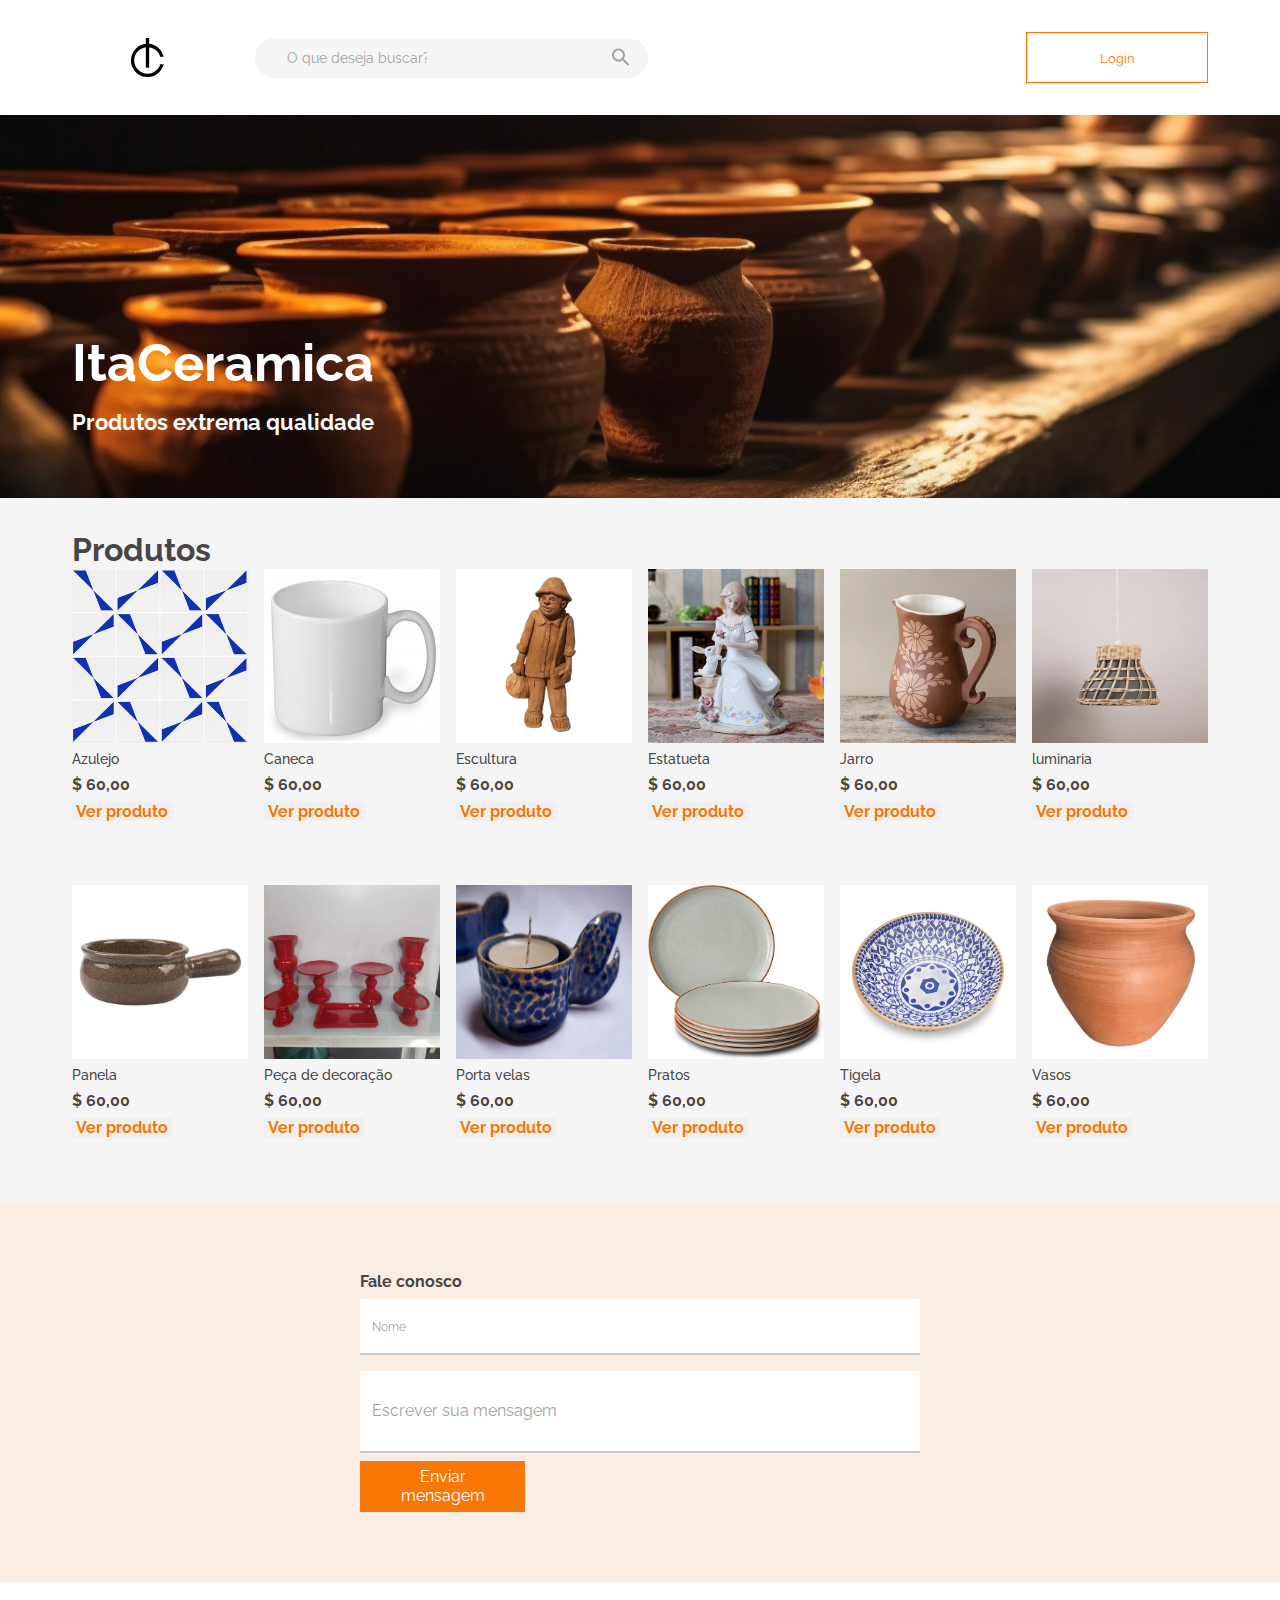
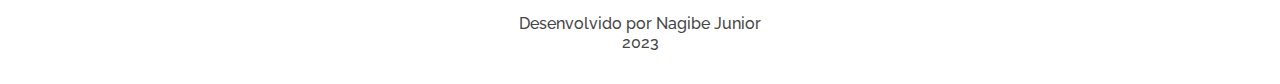
<file: index.html>
<!DOCTYPE html>
<html lang="pt-BR">

<head>
  <link rel="icon" href="imagens/logo.svg" />
  <meta charset="UTF-8" />
  <meta http-equiv="X-UA-Compatible" content="IE=edge" />
  <meta name="viewport" content="width=device-width, initial-scale=1.0" />
  <title>ItaCeramica</title>
  <link rel="stylesheet" href="/style.css" />
  <link href="https://fonts.googleapis.com/css?family=Raleway" rel="stylesheet" />
  <link rel="preconnect" href="https://fonts.googleapis.com" />
  <link rel="preconnect" href="https://fonts.gstatic.com" crossorigin />
</head><!--head-->

<body>
  <header>
    <div class="nav">
      <div class="interno">
        <div class="direita">
          <img id="logo" src="/imagens/logo.svg" alt="Logo Itaceramica" /><!--logo-->

          <div class="pesquisa">
            <div class="search">
              <input type="text" name="search" id="search" placeholder="O que deseja buscar?" required />
            </div>
            <a href="#"><button class="submit">
                <img src="/imagens/button.svg" alt="lupa" /></button></a>
          </div>
          <!--search bar-->
        </div>

        <div class="login-btn">
          <a href="login.html">
            <button>Login</button>
          </a>
        </div>
        <!--botão login-->
      </div>
    </div>
    <!--nav-->
    <div class="tema">
      <img src="/imagens/ceramica-de-barro-seguida-na-prateleira-de-madeira-gerada-por-ai.jpg"
        alt="imagem de papel de parede" width="100%" />
      <div class="stats">
        <h1>ItaCeramica</h1>
        <h4>Produtos extrema qualidade</h4>
      </div>
    </div>
    <!--tema-->
  </header>
  <!--header-->
  <section>
    <div class="categoria">
      <h4>Produtos</h4>
    </div>
    </div>
    <div class="container-produtos">
      <div class="produto">
        <img src="/imagens/azulejo.jpg" alt="imagem de azulejo" />
        <h5>Azulejo</h5>
        <h4>$ 60,00</h4>
        <a href="links/azulejos.html"><button>Ver produto</button></a>
      </div>
      <div class="produto">
        <img src="/imagens/caneca.jpg" alt="imagem de caneca" />
        <h5>Caneca</h5>
        <h4>$ 60,00</h4>
        <a href="/links/canecas.html"><button>Ver produto</button></a>
      </div>
      <div class="produto">
        <img src="/imagens/escultura.png" alt="imagem de escultura" />
        <h5>Escultura</h5>
        <h4>$ 60,00</h4>
        <a href="/links/esculturas.html"><button>Ver produto</button></a>
      </div>
      <div class="produto">
        <img src="/imagens/estatueta.jpg" alt="imagem estatueta" />
        <h5>Estatueta</h5>
        <h4>$ 60,00</h4>
        <a href="/links/estatuetas.html"><button>Ver produto</button></a>
      </div>
      <div class="produto">
        <img src="/imagens/jarro.webp" alt="imagem jarro" />
        <h5>Jarro</h5>
        <h4>$ 60,00</h4>
        <a href="links/jarros.html"><button>Ver produto</button></a>
      </div>
      <div class="produto">
        <img src="/imagens/luminaria.webp" alt="Imagem luminaria" />
        <h5>luminaria</h5>
        <h4>$ 60,00</h4>
        <a href="links/luminarias.html"><button>Ver produto</button></a>
      </div>
    </div>
  </section>
  <!--section 1-->
  <section>
    <div class="container-produtos">
      <div class="produto">
        <img src="/imagens/panela.webp" alt="Imagem panela" />
        <h5>Panela</h5>
        <h4>$ 60,00</h4>
        <a href="links/panelas.html"><button>Ver produto</button></a>
      </div>
      <div class="produto">
        <img src="/imagens/peca_decoracao.jpeg" alt="imagem de enfeite" />
        <h5>Peça de decoração</h5>
        <h4>$ 60,00</h4>
        <a href="links/peca_decoracao.html"><button>Ver produto</button></a>
      </div>
      <div class="produto">
        <img src="/imagens/porta_velas.jpg" alt="imagem de porta velas" />
        <h5>Porta velas</h5>
        <h4>$ 60,00</h4>
        <a href="links/porta_velas.html"><button>Ver produto</button></a>
      </div>
      <div class="produto">
        <img src="/imagens/prato.jpg" alt="imagem prato" />
        <h5>Pratos</h5>
        <h4>$ 60,00</h4>
        <a href="/links/pratos.html"><button>Ver produto</button></a>
      </div>
      <div class="produto">
        <img src="/imagens/tigela.webp" alt="imagem de tigela" />
        <h5>Tigela</h5>
        <h4>$ 60,00</h4>
        <a href="/links/tigelas.html"><button>Ver produto</button></a>
      </div>
      <div class="produto">
        <img src="/imagens/vaso.png" alt="imagem de vaso" />
        <h5>Vasos</h5>
        <h4>$ 60,00</h4>
        <a href="/links/vasos.html"><button>Ver produto</button></a>
      </div>
    </div>
  </section>
  <!--section 2-->
  <footer>
    <div class="mensagem">

      <!--links de acesso-->
      <div class="contato">
        <h3>Fale conosco</h3>
        <div class="campos">
          <div class="nome">
            <input type="text" name="nome" placeholder="Nome" required />
          </div>
          <!--caixa de identificação-->
          <div class="escrever">
            <input type="text" name="mensagem" placeholder="Escrever sua mensagem" required />
          </div>
          <!--caixa de escrita-->
        </div>
        <!--caixas de contato-->
        <a href="#">
          <button>Enviar mensagem</button>
        </a>
      </div>
      <!--campo de contato-->
    </div>
    <!--container de mensagens-->
    </div>
    <!--divisão de mensagem-->
    <div class="rodape">
      <h3>Desenvolvido por Nagibe Junior 2023</h3>
    </div>
    <!--rodape-->
  </footer>
  <!--footer-->
</body>
<!--body-->

</html>
</file>
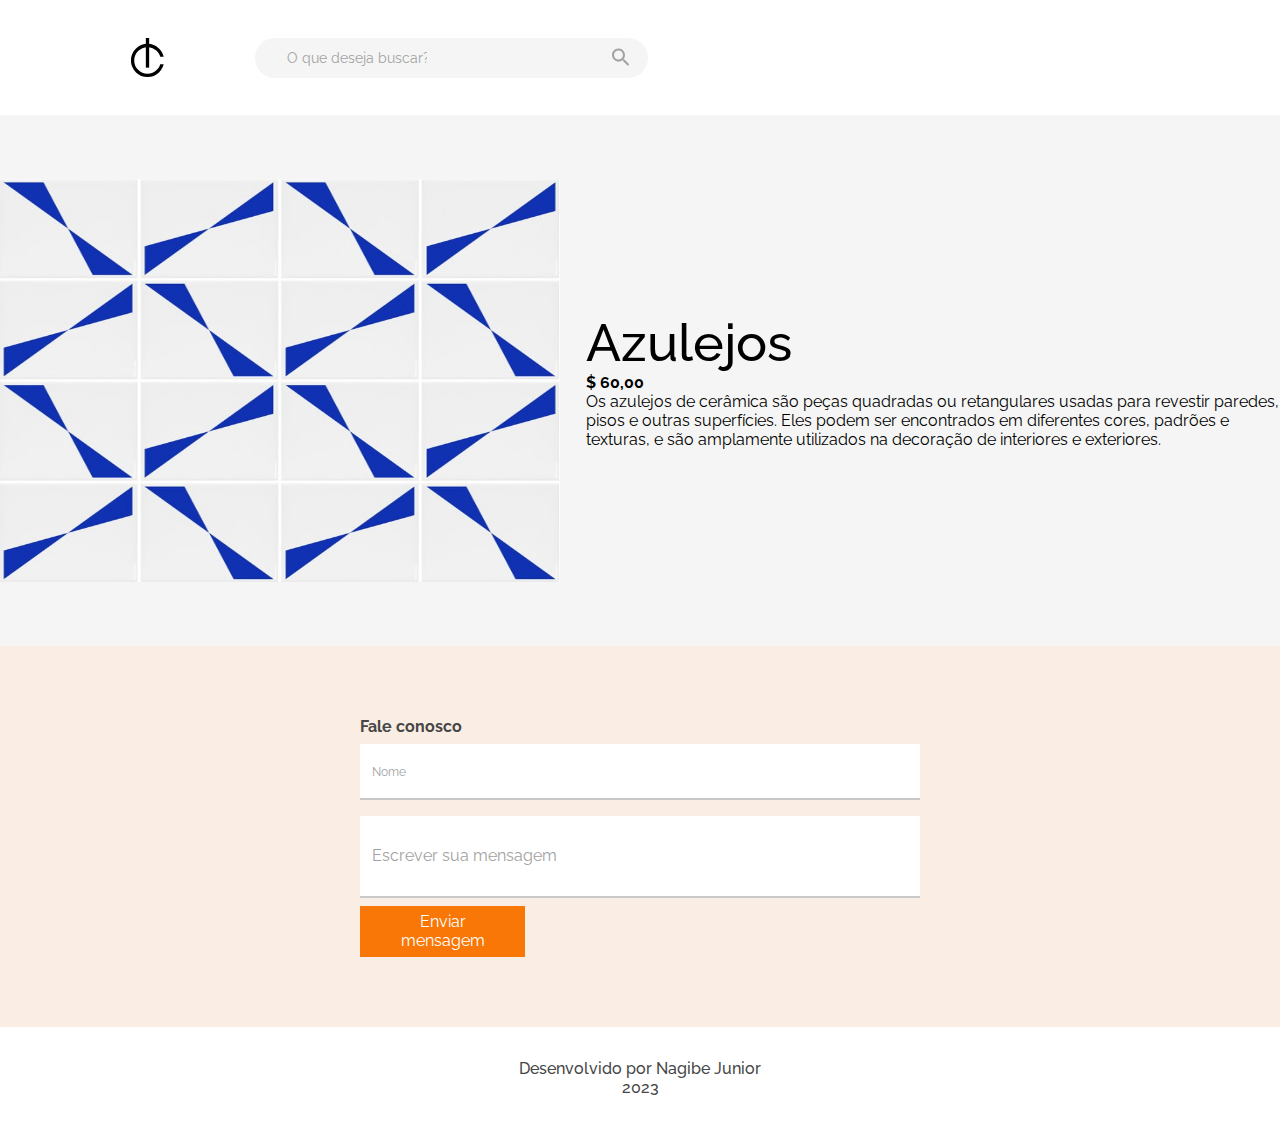
<file: links/azulejos.html>
<!DOCTYPE html>
<html lang="pt-br">
    <head>
        <link rel="icon" href="imagens/logo.svg" />
        <meta charset="UTF-8" />
        <meta http-equiv="X-UA-Compatible" content="IE=edge" />
        <meta name="viewport" content="width=device-width, initial-scale=1.0" />
        <title>Azulejos</title>
        <link rel="stylesheet" href="/style.css" />
        <link
          href="https://fonts.googleapis.com/css?family=Raleway"
          rel="stylesheet"
        />
        <link rel="preconnect" href="https://fonts.googleapis.com" />
        <link rel="preconnect" href="https://fonts.gstatic.com" crossorigin /></head
      ><!--head-->
    
      <body>
        <header id="header">
          <div class="nav">
            <div class="interno">
              <div class="direita">
                <img
                  id="logo"
                  src="/imagens/logo.svg"
                  alt="Logo Itaceramica"
                /><!--logo-->
    
                <div class="pesquisa">
                  <div class="search">
                    <input
                      type="text"
                      name="search"
                      id="search"
                      placeholder="O que deseja buscar?"
                      required
                    />
                  </div>
                  <a href="#"
                    ><button class="submit">
                      <img src="/imagens/button.svg" alt="lupa" /></button
                  ></a>
                </div>
                <!--search bar-->
              </div>
            </div>
          </div>
        </header>

        <section>
          <div class="produtot">
            <img src="/imagens/azulejo.jpg" alt="Azulejo">
            <div class="conteudo">
              <h1>Azulejos</h1>
              <h2>$ 60,00</h2>
              <p>Os azulejos de cerâmica são peças quadradas ou retangulares usadas para revestir paredes, pisos e outras superfícies. Eles podem ser encontrados em diferentes cores, padrões e texturas, e são amplamente utilizados na decoração de interiores e exteriores.</p>  
            </div>
          </div>          
        </section>
    
    <footer>
      <div class="mensagem">
          <!--links de acesso-->
          <div class="contato">
            <h3>Fale conosco</h3>
            <div class="campos">
              <div class="nome">
                <input type="text" name="nome" placeholder="Nome" required />
              </div>
              <!--caixa de identificação-->
              <div class="escrever">
                <input
                  type="text"
                  name="mensagem"
                  placeholder="Escrever sua mensagem"
                  required
                />
              </div>
              <!--caixa de escrita-->
            </div>
            <!--caixas de contato-->
            <a href="#">
              <button>Enviar mensagem</button>
            </a>
          </div>
          <!--campo de contato-->
        </div>
        <!--container de mensagens-->
      </div>
      <!--divisão de mensagem-->
      <div class="rodape">
        <h3>Desenvolvido por Nagibe Junior 2023</h3>
      </div>
      <!--rodape-->
    </footer>
    <!--footer-->
</body>
</html>
</file>
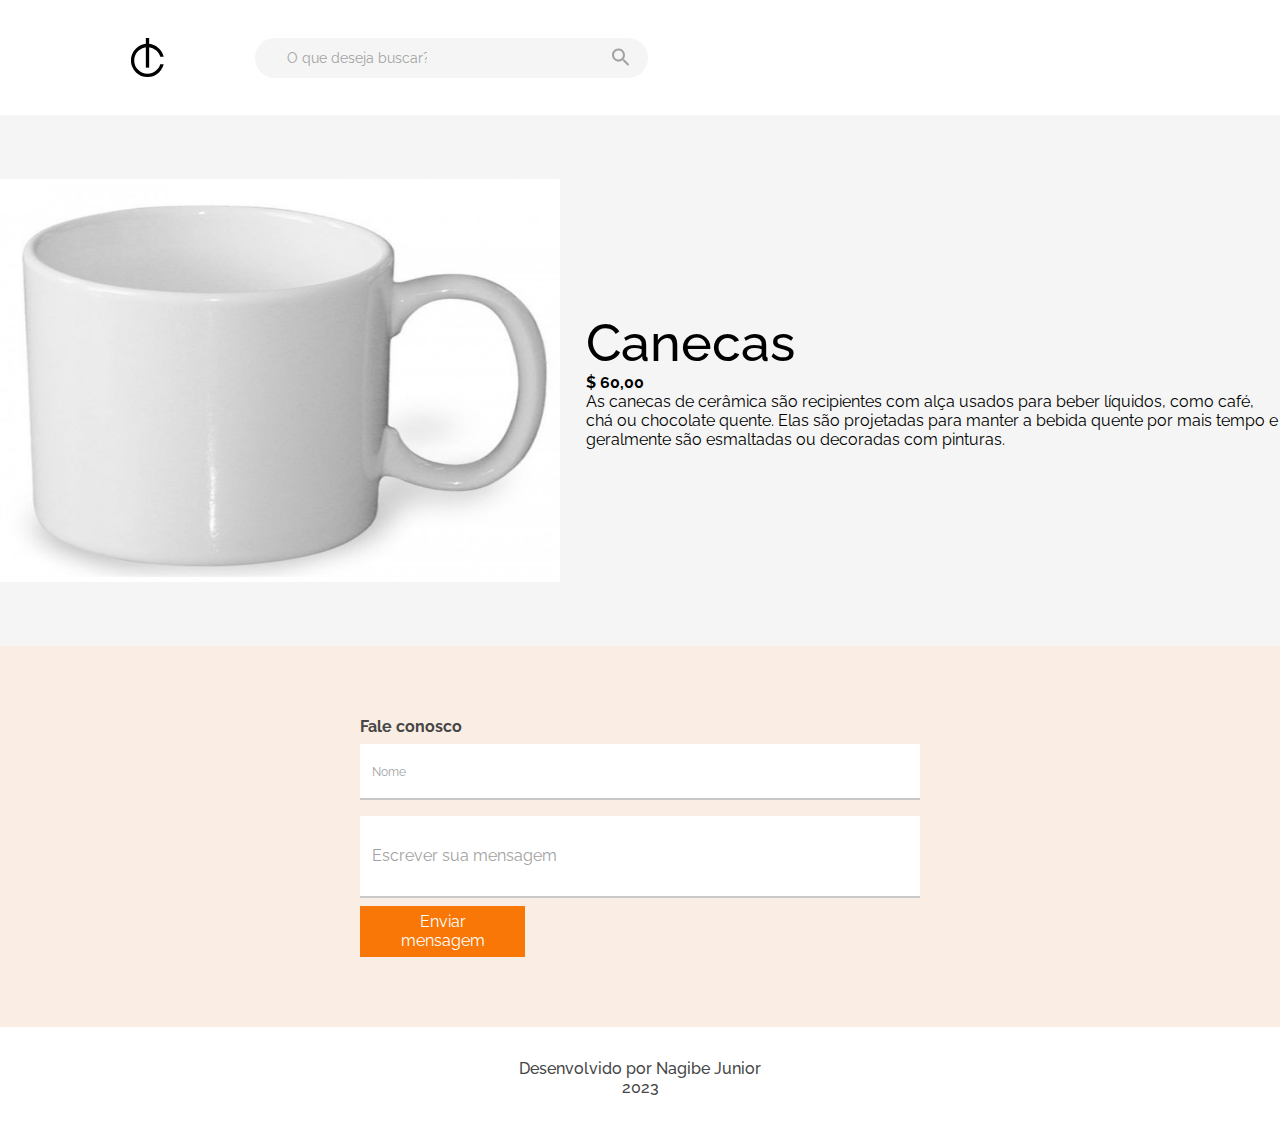
<file: links/canecas.html>
<!DOCTYPE html>
<html lang="pt-br">
    <head>
        <link rel="icon" href="imagens/logo.svg" />
        <meta charset="UTF-8" />
        <meta http-equiv="X-UA-Compatible" content="IE=edge" />
        <meta name="viewport" content="width=device-width, initial-scale=1.0" />
        <title>Canecas</title>
        <link rel="stylesheet" href="/style.css" />
        <link
          href="https://fonts.googleapis.com/css?family=Raleway"
          rel="stylesheet"
        />
        <link rel="preconnect" href="https://fonts.googleapis.com" />
        <link rel="preconnect" href="https://fonts.gstatic.com" crossorigin /></head
      ><!--head-->
    
      <body>
        <header id="header">
          <div class="nav">
            <div class="interno">
              <div class="direita">
                <img
                  id="logo"
                  src="/imagens/logo.svg"
                  alt="Logo Itaceramica"
                /><!--logo-->
    
                <div class="pesquisa">
                  <div class="search">
                    <input
                      type="text"
                      name="search"
                      id="search"
                      placeholder="O que deseja buscar?"
                      required
                    />
                  </div>
                  <a href="#"
                    ><button class="submit">
                      <img src="/imagens/button.svg" alt="lupa" /></button
                  ></a>
                </div>
                <!--search bar-->
              </div>
            </div>
          </div>
        </header>
        
        <section>
          <div class="produtot">
            <img src="/imagens/caneca.jpg" alt="Caneca">
            <div class="conteudo">
              <h1>Canecas</h1>
              <h2>$ 60,00</h2>
              <p>As canecas de cerâmica são recipientes com alça usados para beber líquidos, como café, chá ou chocolate quente. Elas são projetadas para manter a bebida quente por mais tempo e geralmente são esmaltadas ou decoradas com pinturas.</p>
            </div>
          </div>
        </section>
        
    <footer>
      <div class="mensagem">

          <!--links de acesso-->
          <div class="contato">
            <h3>Fale conosco</h3>
            <div class="campos">
              <div class="nome">
                <input type="text" name="nome" placeholder="Nome" required />
              </div>
              <!--caixa de identificação-->
              <div class="escrever">
                <input
                  type="text"
                  name="mensagem"
                  placeholder="Escrever sua mensagem"
                  required
                />
              </div>
              <!--caixa de escrita-->
            </div>
            <!--caixas de contato-->
            <a href="#">
              <button>Enviar mensagem</button>
            </a>
          </div>
          <!--campo de contato-->
        </div>
        <!--container de mensagens-->
      </div>
      <!--divisão de mensagem-->
      <div class="rodape">
        <h3>Desenvolvido por Nagibe Junior 2023</h3>
      </div>
      <!--rodape-->
    </footer>
    <!--footer-->
</body>
</html>
</file>
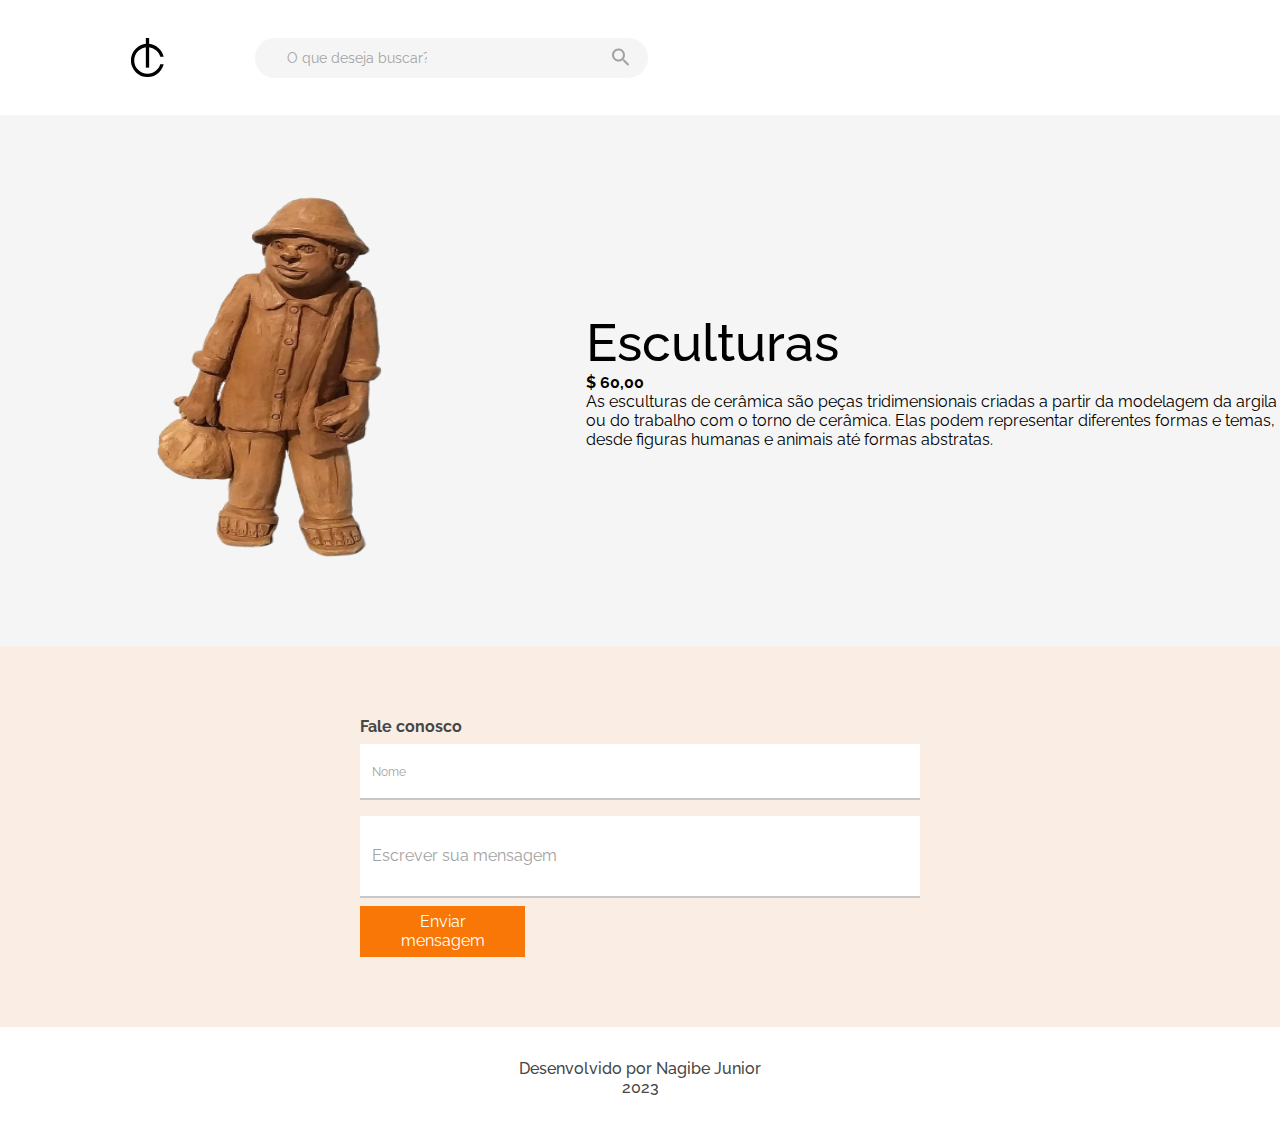
<file: links/esculturas.html>
<!DOCTYPE html>
<html lang="pt-br">
    <head>
        <link rel="icon" href="imagens/logo.svg" />
        <meta charset="UTF-8" />
        <meta http-equiv="X-UA-Compatible" content="IE=edge" />
        <meta name="viewport" content="width=device-width, initial-scale=1.0" />
        <title>Esculturas</title>
        <link rel="stylesheet" href="/style.css" />
        <link
          href="https://fonts.googleapis.com/css?family=Raleway"
          rel="stylesheet"
        />
        <link rel="preconnect" href="https://fonts.googleapis.com" />
        <link rel="preconnect" href="https://fonts.gstatic.com" crossorigin /></head
      ><!--head-->
    
      <body>
        <header id="header">
          <div class="nav">
            <div class="interno">
              <div class="direita">
                <img
                  id="logo"
                  src="/imagens/logo.svg"
                  alt="Logo Itaceramica"
                /><!--logo-->
    
                <div class="pesquisa">
                  <div class="search">
                    <input
                      type="text"
                      name="search"
                      id="search"
                      placeholder="O que deseja buscar?"
                      required
                    />
                  </div>
                  <a href="#"
                    ><button class="submit">
                      <img src="/imagens/button.svg" alt="lupa" /></button
                  ></a>
                </div>
                <!--search bar-->
              </div>
            </div>
          </div>
        </header>

        <section>
          <div class="produtot">
            <img src="/imagens/escultura.png" alt="Escultura de cerâmica">
            <div class="conteudo">
              <h1>Esculturas</h1>
              <h2>$ 60,00</h2>
              <p>As esculturas de cerâmica são peças tridimensionais criadas a partir da modelagem da argila ou do trabalho com o torno de cerâmica. Elas podem representar diferentes formas e temas, desde figuras humanas e animais até formas abstratas.</p>
            </div>
          </div>
        </section>

    <footer>
      <div class="mensagem">

          <!--links de acesso-->
          <div class="contato">
            <h3>Fale conosco</h3>
            <div class="campos">
              <div class="nome">
                <input type="text" name="nome" placeholder="Nome" required />
              </div>
              <!--caixa de identificação-->
              <div class="escrever">
                <input
                  type="text"
                  name="mensagem"
                  placeholder="Escrever sua mensagem"
                  required
                />
              </div>
              <!--caixa de escrita-->
            </div>
            <!--caixas de contato-->
            <a href="#">
              <button>Enviar mensagem</button>
            </a>
          </div>
          <!--campo de contato-->
        </div>
        <!--container de mensagens-->
      </div>
      <!--divisão de mensagem-->
      <div class="rodape">
        <h3>Desenvolvido por Nagibe Junior 2023</h3>
      </div>
      <!--rodape-->
    </footer>
    <!--footer-->
</body>
</html>
</file>
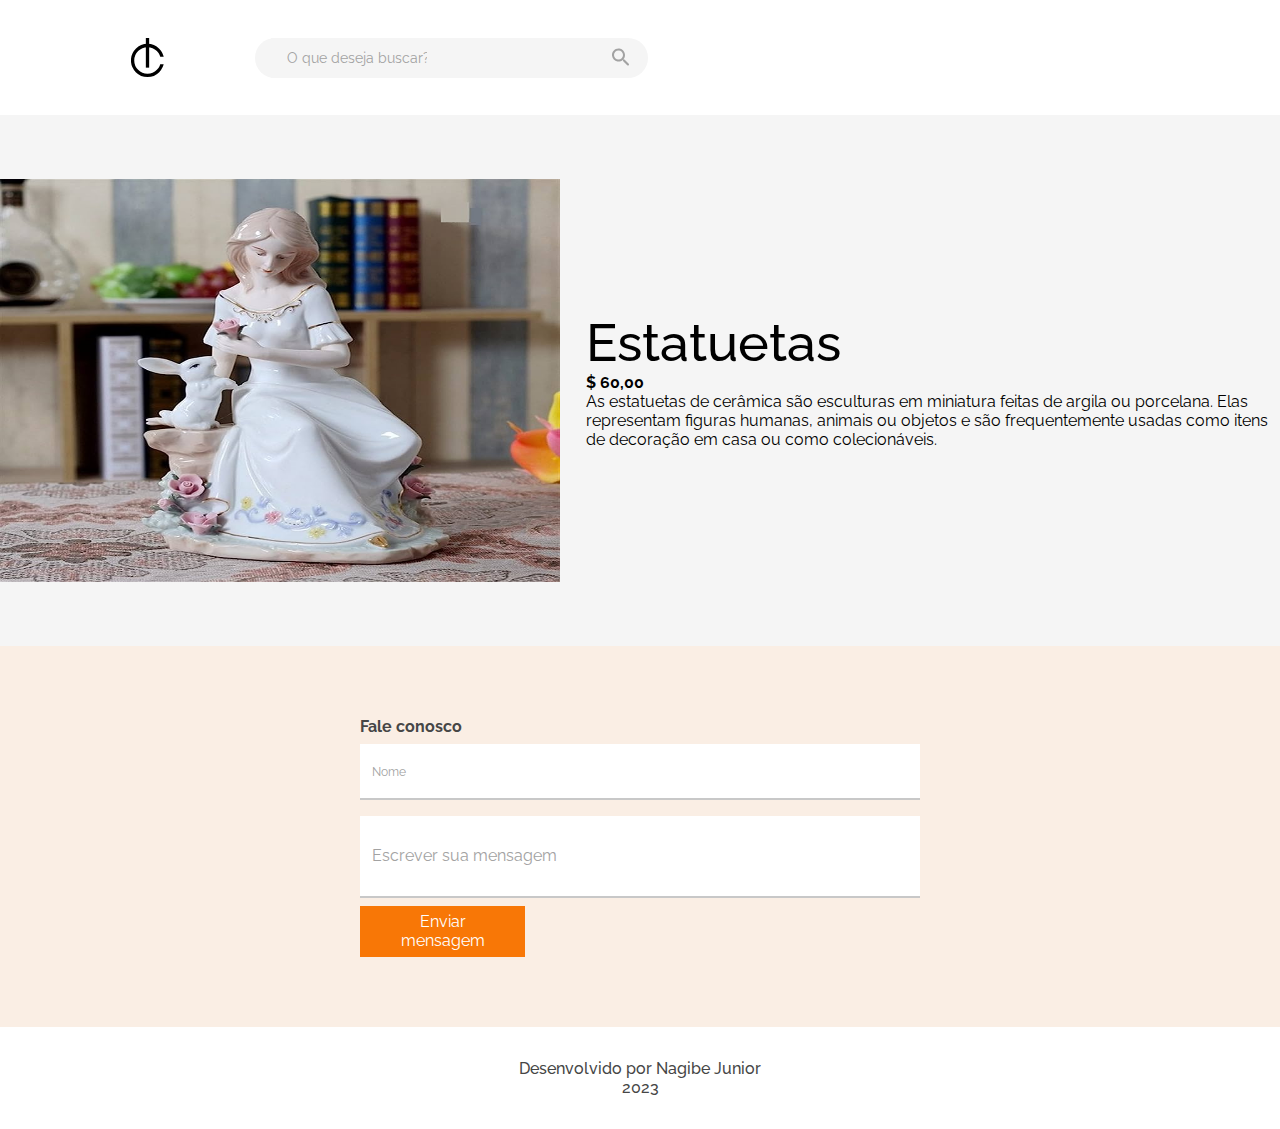
<file: links/estatuetas.html>
<!DOCTYPE html>
<html lang="pt-br">
    <head>
        <link rel="icon" href="imagens/logo.svg" />
        <meta charset="UTF-8" />
        <meta http-equiv="X-UA-Compatible" content="IE=edge" />
        <meta name="viewport" content="width=device-width, initial-scale=1.0" />
        <title>Estatuetas</title>
        <link rel="stylesheet" href="/style.css" />
        <link
          href="https://fonts.googleapis.com/css?family=Raleway"
          rel="stylesheet"
        />
        <link rel="preconnect" href="https://fonts.googleapis.com" />
        <link rel="preconnect" href="https://fonts.gstatic.com" crossorigin /></head
      ><!--head-->
    
      <body>
        <header id="header">
          <div class="nav">
            <div class="interno">
              <div class="direita">
                <img
                  id="logo"
                  src="/imagens/logo.svg"
                  alt="Logo Itaceramica"
                /><!--logo-->
    
                <div class="pesquisa">
                  <div class="search">
                    <input
                      type="text"
                      name="search"
                      id="search"
                      placeholder="O que deseja buscar?"
                      required
                    />
                  </div>
                  <a href="#"
                    ><button class="submit">
                      <img src="/imagens/button.svg" alt="lupa" /></button
                  ></a>
                </div>
                <!--search bar-->
              </div>
            </div>
          </div>
        </header>

        <section>
          <div class="produtot">
            <img src="/imagens/estatueta.jpg" alt="Estatueta de cerâmica">
            <div class="conteudo">
              <h1>Estatuetas</h1>
              <h2>$ 60,00</h2>
              <p>As estatuetas de cerâmica são esculturas em miniatura feitas de argila ou porcelana. Elas representam figuras humanas, animais ou objetos e são frequentemente usadas como itens de decoração em casa ou como colecionáveis.</p>
            </div>
          </div>
        </section>
    
    <footer>
      <div class="mensagem">

          <!--links de acesso-->
          <div class="contato">
            <h3>Fale conosco</h3>
            <div class="campos">
              <div class="nome">
                <input type="text" name="nome" placeholder="Nome" required />
              </div>
              <!--caixa de identificação-->
              <div class="escrever">
                <input
                  type="text"
                  name="mensagem"
                  placeholder="Escrever sua mensagem"
                  required
                />
              </div>
              <!--caixa de escrita-->
            </div>
            <!--caixas de contato-->
            <a href="#">
              <button>Enviar mensagem</button>
            </a>
          </div>
          <!--campo de contato-->
        </div>
        <!--container de mensagens-->
      </div>
      <!--divisão de mensagem-->
      <div class="rodape">
        <h3>Desenvolvido por Nagibe Junior 2023</h3>
      </div>
      <!--rodape-->
    </footer>
    <!--footer-->
</body>
</html>
</file>
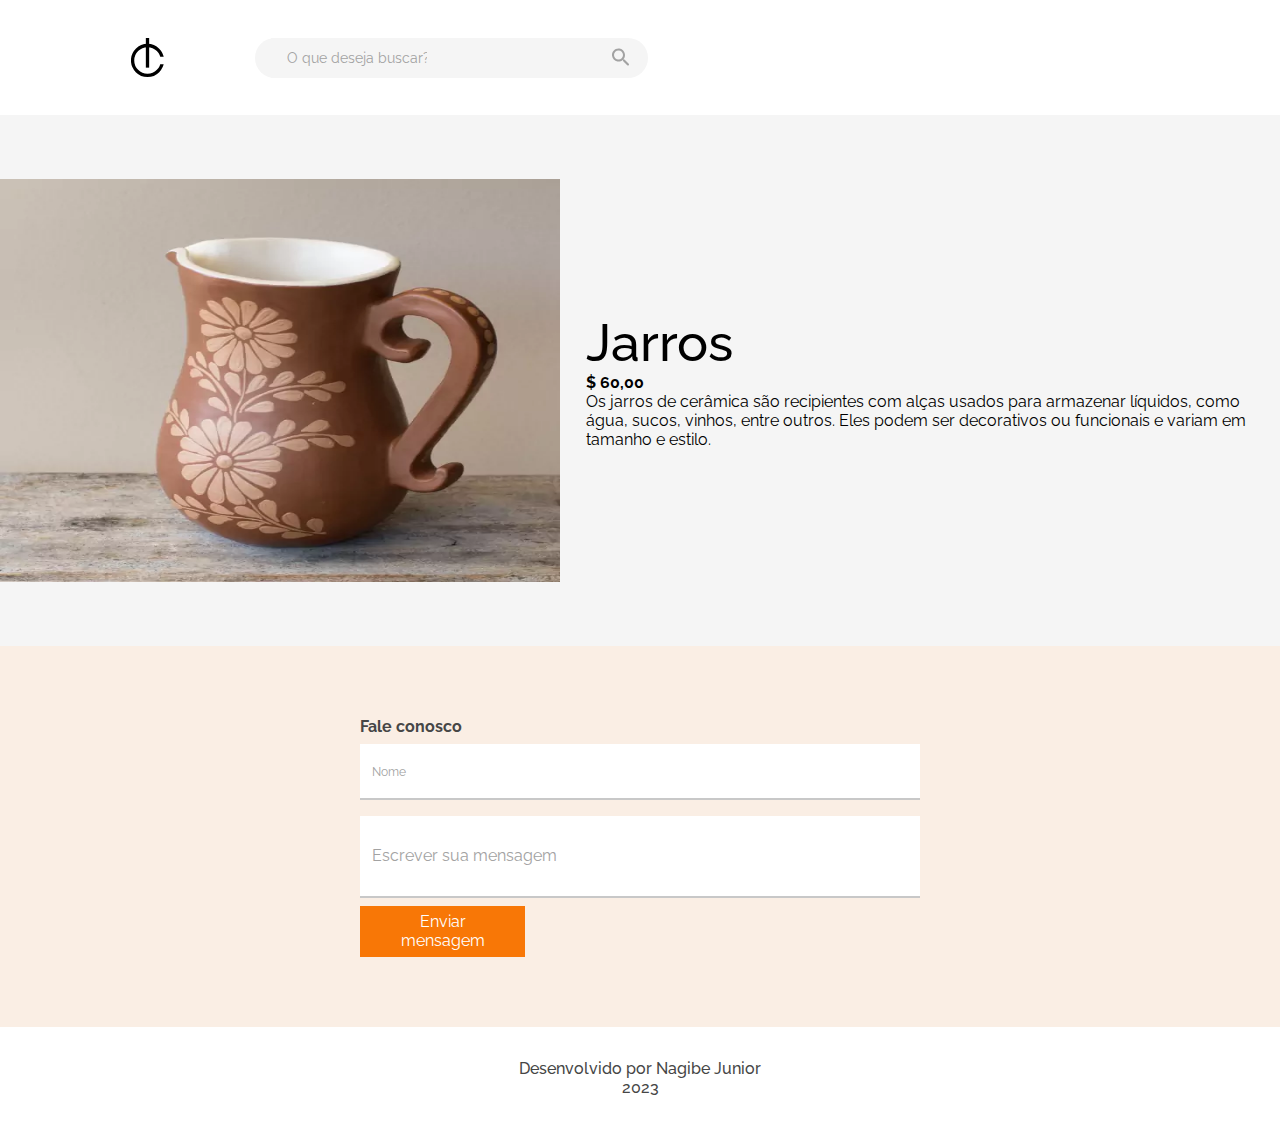
<file: links/jarros.html>
<!DOCTYPE html>
<html lang="pt-br">
    <head>
        <link rel="icon" href="imagens/logo.svg" />
        <meta charset="UTF-8" />
        <meta http-equiv="X-UA-Compatible" content="IE=edge" />
        <meta name="viewport" content="width=device-width, initial-scale=1.0" />
        <title>Jarros</title>
        <link rel="stylesheet" href="/style.css" />
        <link
          href="https://fonts.googleapis.com/css?family=Raleway"
          rel="stylesheet"
        />
        <link rel="preconnect" href="https://fonts.googleapis.com" />
        <link rel="preconnect" href="https://fonts.gstatic.com" crossorigin /></head
      ><!--head-->
    
      <body>
        <header id="header">
          <div class="nav">
            <div class="interno">
              <div class="direita">
                <img
                  id="logo"
                  src="/imagens/logo.svg"
                  alt="Logo Itaceramica"
                /><!--logo-->
    
                <div class="pesquisa">
                  <div class="search">
                    <input
                      type="text"
                      name="search"
                      id="search"
                      placeholder="O que deseja buscar?"
                      required
                    />
                  </div>
                  <a href="#"
                    ><button class="submit">
                      <img src="/imagens/button.svg" alt="lupa" /></button
                  ></a>
                </div>
                <!--search bar-->
              </div>
            </div>
          </div>
        </header>

        <section>
          <div class="produtot">
            <img src="/imagens/jarro.webp" alt="Jarro de cerâmica">
            <div class="conteudo">
              <h1>Jarros</h1>
              <h2>$ 60,00</h2>
              <p>Os jarros de cerâmica são recipientes com alças usados para armazenar líquidos, como água, sucos, vinhos, entre outros. Eles podem ser decorativos ou funcionais e variam em tamanho e estilo.</p>
            </div>
          </div>
        </section>

    <footer>
      <div class="mensagem">

          <!--links de acesso-->
          <div class="contato">
            <h3>Fale conosco</h3>
            <div class="campos">
              <div class="nome">
                <input type="text" name="nome" placeholder="Nome" required />
              </div>
              <!--caixa de identificação-->
              <div class="escrever">
                <input
                  type="text"
                  name="mensagem"
                  placeholder="Escrever sua mensagem"
                  required
                />
              </div>
              <!--caixa de escrita-->
            </div>
            <!--caixas de contato-->
            <a href="#">
              <button>Enviar mensagem</button>
            </a>
          </div>
          <!--campo de contato-->
        </div>
        <!--container de mensagens-->
      </div>
      <!--divisão de mensagem-->
      <div class="rodape">
        <h3>Desenvolvido por Nagibe Junior 2023</h3>
      </div>
      <!--rodape-->
    </footer>
    <!--footer-->
</body>
</html>
</file>
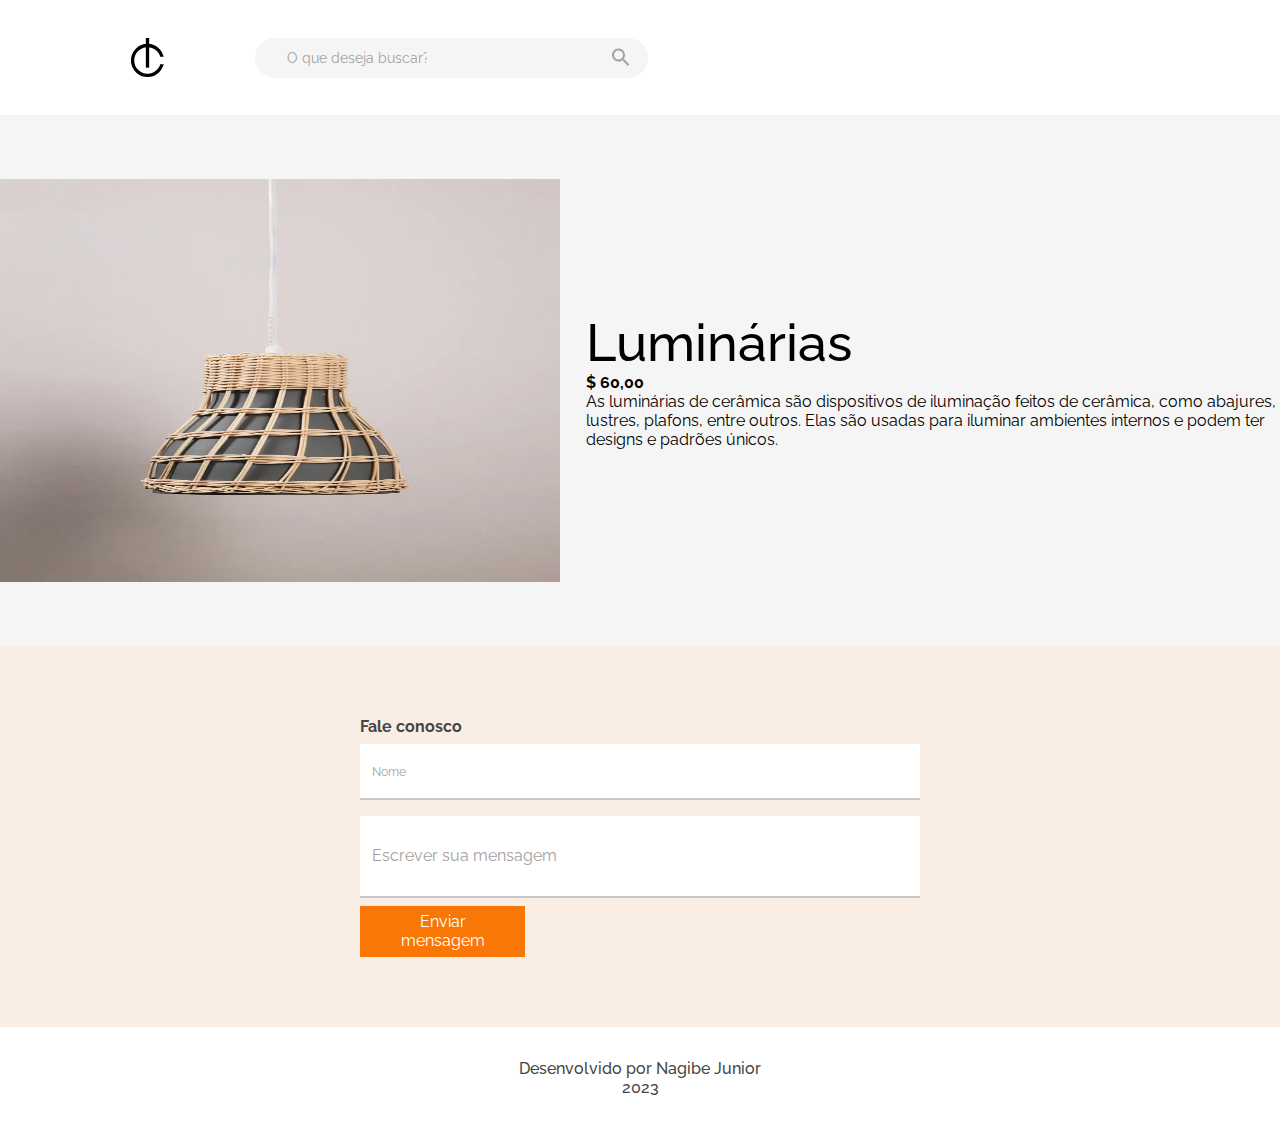
<file: links/luminarias.html>
<!DOCTYPE html>
<html lang="pt-br">
    <head>
        <link rel="icon" href="imagens/logo.svg" />
        <meta charset="UTF-8" />
        <meta http-equiv="X-UA-Compatible" content="IE=edge" />
        <meta name="viewport" content="width=device-width, initial-scale=1.0" />
        <title>Luminárias</title>
        <link rel="stylesheet" href="/style.css" />
        <link
          href="https://fonts.googleapis.com/css?family=Raleway"
          rel="stylesheet"
        />
        <link rel="preconnect" href="https://fonts.googleapis.com" />
        <link rel="preconnect" href="https://fonts.gstatic.com" crossorigin /></head
      ><!--head-->
    
      <body>
        <header id="header">
          <div class="nav">
            <div class="interno">
              <div class="direita">
                <img
                  id="logo"
                  src="/imagens/logo.svg"
                  alt="Logo Itaceramica"
                /><!--logo-->
    
                <div class="pesquisa">
                  <div class="search">
                    <input
                      type="text"
                      name="search"
                      id="search"
                      placeholder="O que deseja buscar?"
                      required
                    />
                  </div>
                  <a href="#"
                    ><button class="submit">
                      <img src="/imagens/button.svg" alt="lupa" /></button
                  ></a>
                </div>
                <!--search bar-->
              </div>
            </div>
          </div>
        </header>

        <section>
          <div class="produtot">
            <img src="/imagens/luminaria.webp" alt="Luminária da cerâmica">
            <div class="conteudo">
              <h1>Luminárias</h1>
              <h2>$ 60,00</h2>
              <p>As luminárias de cerâmica são dispositivos de iluminação feitos de cerâmica, como abajures, lustres, plafons, entre outros. Elas são usadas para iluminar ambientes internos e podem ter designs e padrões únicos.</p>
            </div>
          </div>          
        </section>

    <footer>
      <div class="mensagem">

          <!--links de acesso-->
          <div class="contato">
            <h3>Fale conosco</h3>
            <div class="campos">
              <div class="nome">
                <input type="text" name="nome" placeholder="Nome" required />
              </div>
              <!--caixa de identificação-->
              <div class="escrever">
                <input
                  type="text"
                  name="mensagem"
                  placeholder="Escrever sua mensagem"
                  required
                />
              </div>
              <!--caixa de escrita-->
            </div>
            <!--caixas de contato-->
            <a href="#">
              <button>Enviar mensagem</button>
            </a>
          </div>
          <!--campo de contato-->
        </div>
        <!--container de mensagens-->
      </div>
      <!--divisão de mensagem-->
      <div class="rodape">
        <h3>Desenvolvido por Nagibe Junior 2023</h3>
      </div>
      <!--rodape-->
    </footer>
    <!--footer-->
</body>
</html>
</file>
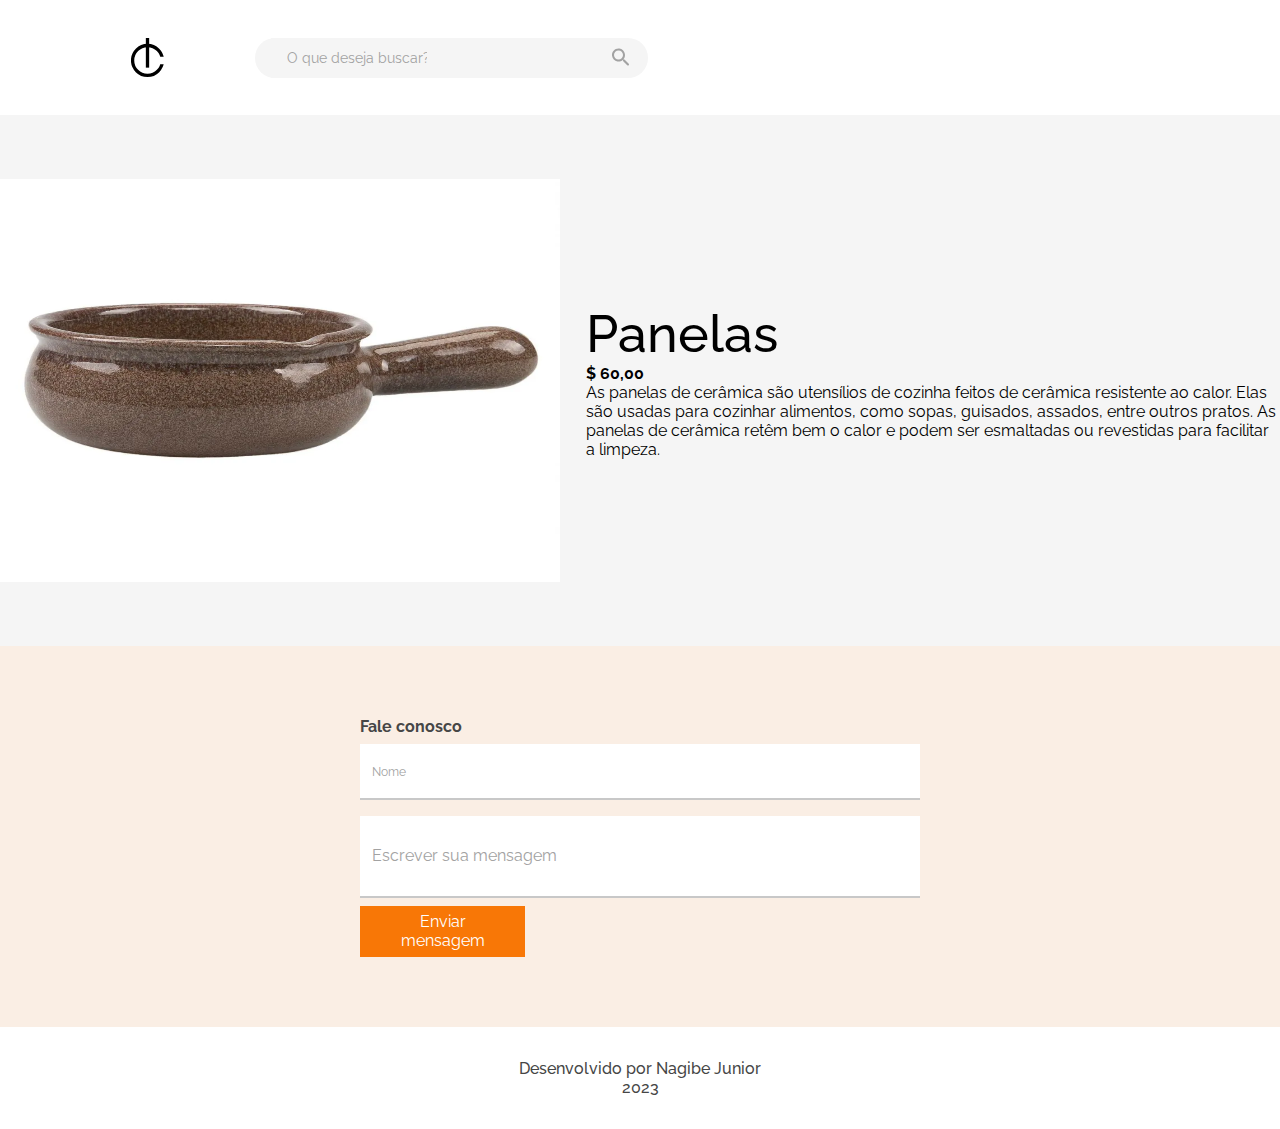
<file: links/panelas.html>
<!DOCTYPE html>
<html lang="pt-br">
    <head>
        <link rel="icon" href="imagens/logo.svg" />
        <meta charset="UTF-8" />
        <meta http-equiv="X-UA-Compatible" content="IE=edge" />
        <meta name="viewport" content="width=device-width, initial-scale=1.0" />
        <title>Panelas</title>
        <link rel="stylesheet" href="/style.css" />
        <link
          href="https://fonts.googleapis.com/css?family=Raleway"
          rel="stylesheet"
        />
        <link rel="preconnect" href="https://fonts.googleapis.com" />
        <link rel="preconnect" href="https://fonts.gstatic.com" crossorigin /></head
      ><!--head-->
    
      <body>
        <header id="header">
          <div class="nav">
            <div class="interno">
              <div class="direita">
                <img
                  id="logo"
                  src="/imagens/logo.svg"
                  alt="Logo Itaceramica"
                /><!--logo-->
    
                <div class="pesquisa">
                  <div class="search">
                    <input
                      type="text"
                      name="search"
                      id="search"
                      placeholder="O que deseja buscar?"
                      required
                    />
                  </div>
                  <a href="#"
                    ><button class="submit">
                      <img src="/imagens/button.svg" alt="lupa" /></button
                  ></a>
                </div>
                <!--search bar-->
              </div>
            </div>
          </div>
        </header>

        <section>
          <div class="produtot">
            <img src="/imagens/panela.webp" alt="Panela de cerâmica">
            <div class="conteudo">
              <h1>Panelas</h1>
              <h2>$ 60,00</h2>
              <p>As panelas de cerâmica são utensílios de cozinha feitos de cerâmica resistente ao calor. Elas são usadas para cozinhar alimentos, como sopas, guisados, assados, entre outros pratos. As panelas de cerâmica retêm bem o calor e podem ser esmaltadas ou revestidas para facilitar a limpeza.</p>
            </div>
          </div>
        </section>

    <footer>
      <div class="mensagem">

          <!--links de acesso-->
          <div class="contato">
            <h3>Fale conosco</h3>
            <div class="campos">
              <div class="nome">
                <input type="text" name="nome" placeholder="Nome" required />
              </div>
              <!--caixa de identificação-->
              <div class="escrever">
                <input
                  type="text"
                  name="mensagem"
                  placeholder="Escrever sua mensagem"
                  required
                />
              </div>
              <!--caixa de escrita-->
            </div>
            <!--caixas de contato-->
            <a href="#">
              <button>Enviar mensagem</button>
            </a>
          </div>
          <!--campo de contato-->
        </div>
        <!--container de mensagens-->
      </div>
      <!--divisão de mensagem-->
      <div class="rodape">
        <h3>Desenvolvido por Nagibe Junior 2023</h3>
      </div>
      <!--rodape-->
    </footer>
    <!--footer-->
</body>
</html>
</file>
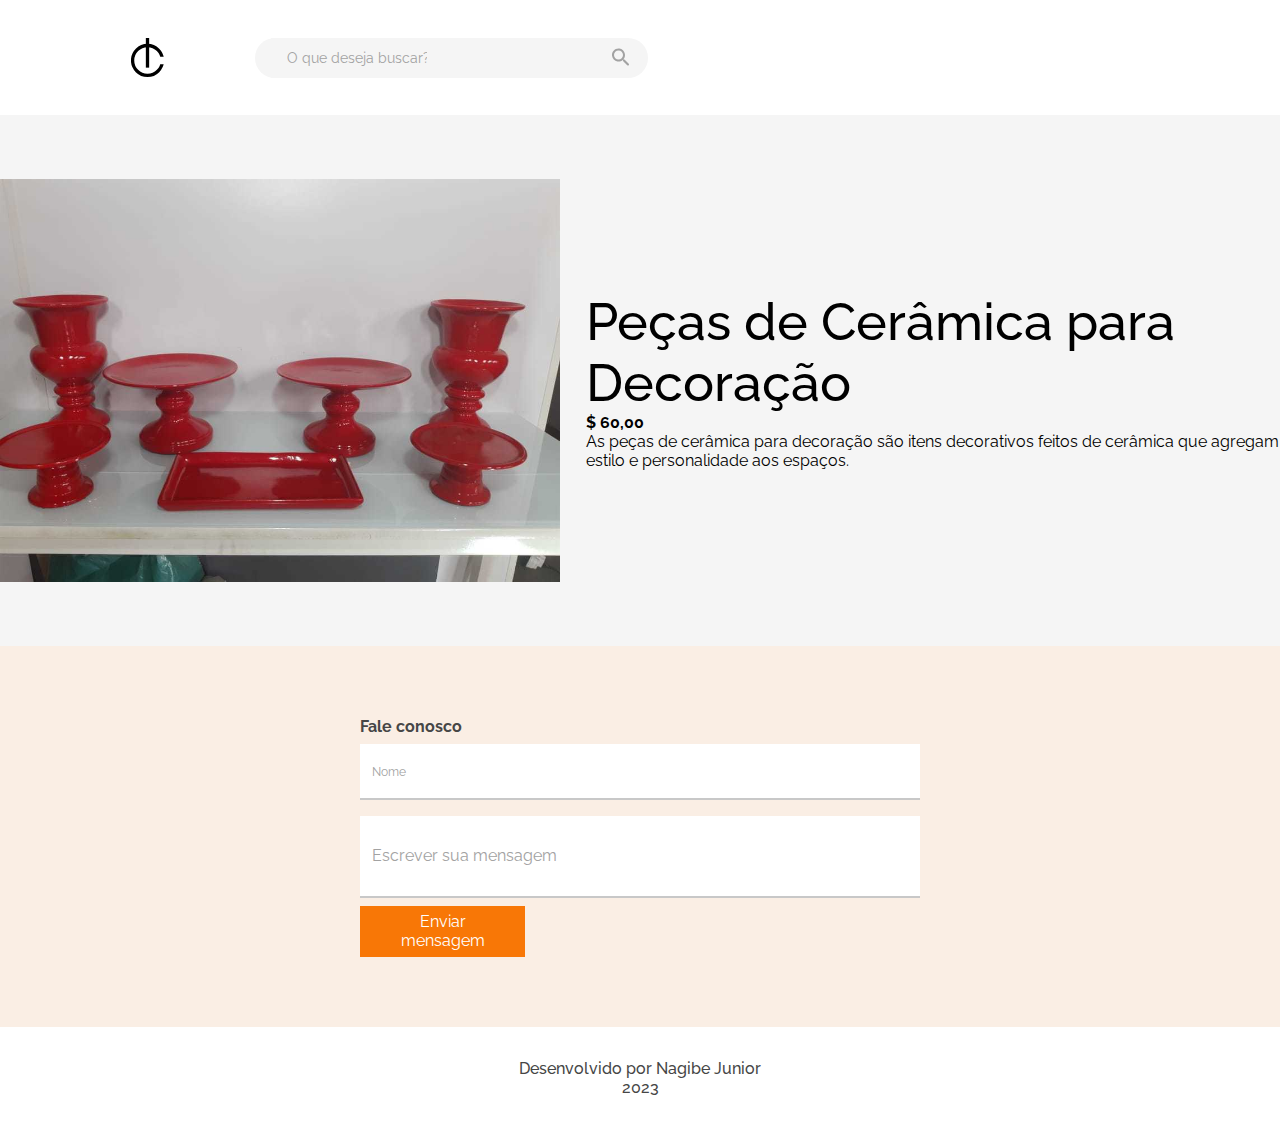
<file: links/peca_decoracao.html>
<!DOCTYPE html>
<html lang="pt-br">
    <head>
        <link rel="icon" href="imagens/logo.svg" />
        <meta charset="UTF-8" />
        <meta http-equiv="X-UA-Compatible" content="IE=edge" />
        <meta name="viewport" content="width=device-width, initial-scale=1.0" />
        <title>Peças para decoração</title>
        <link rel="stylesheet" href="/style.css" />
        <link
          href="https://fonts.googleapis.com/css?family=Raleway"
          rel="stylesheet"
        />
        <link rel="preconnect" href="https://fonts.googleapis.com" />
        <link rel="preconnect" href="https://fonts.gstatic.com" crossorigin /></head
      ><!--head-->
    
      <body>
        <header id="header">
          <div class="nav">
            <div class="interno">
              <div class="direita">
                <img
                  id="logo"
                  src="/imagens/logo.svg"
                  alt="Logo Itaceramica"
                /><!--logo-->
    
                <div class="pesquisa">
                  <div class="search">
                    <input
                      type="text"
                      name="search"
                      id="search"
                      placeholder="O que deseja buscar?"
                      required
                    />
                  </div>
                  <a href="#"
                    ><button class="submit">
                      <img src="/imagens/button.svg" alt="lupa" /></button
                  ></a>
                </div>
                <!--search bar-->
              </div>
            </div>
          </div>
        </header>

        <section>
          <div class="produtot">
            <img src="/imagens/peca_decoracao.jpeg" alt="Peça de cerâmica para decoração">
            <div class="conteudo">
              <h1>Peças de Cerâmica para Decoração</h1>
              <h2>$ 60,00</h2>
              <p>As peças de cerâmica para decoração são itens decorativos feitos de cerâmica que agregam estilo e personalidade aos espaços.</p>
            </div>
          </div>  
        </section>

    <footer>
      <div class="mensagem">

          <!--links de acesso-->
          <div class="contato">
            <h3>Fale conosco</h3>
            <div class="campos">
              <div class="nome">
                <input type="text" name="nome" placeholder="Nome" required />
              </div>
              <!--caixa de identificação-->
              <div class="escrever">
                <input
                  type="text"
                  name="mensagem"
                  placeholder="Escrever sua mensagem"
                  required
                />
              </div>
              <!--caixa de escrita-->
            </div>
            <!--caixas de contato-->
            <a href="#">
              <button>Enviar mensagem</button>
            </a>
          </div>
          <!--campo de contato-->
        </div>
        <!--container de mensagens-->
      </div>
      <!--divisão de mensagem-->
      <div class="rodape">
        <h3>Desenvolvido por Nagibe Junior 2023</h3>
      </div>
      <!--rodape-->
    </footer>
    <!--footer-->
</body>
</html>
</file>
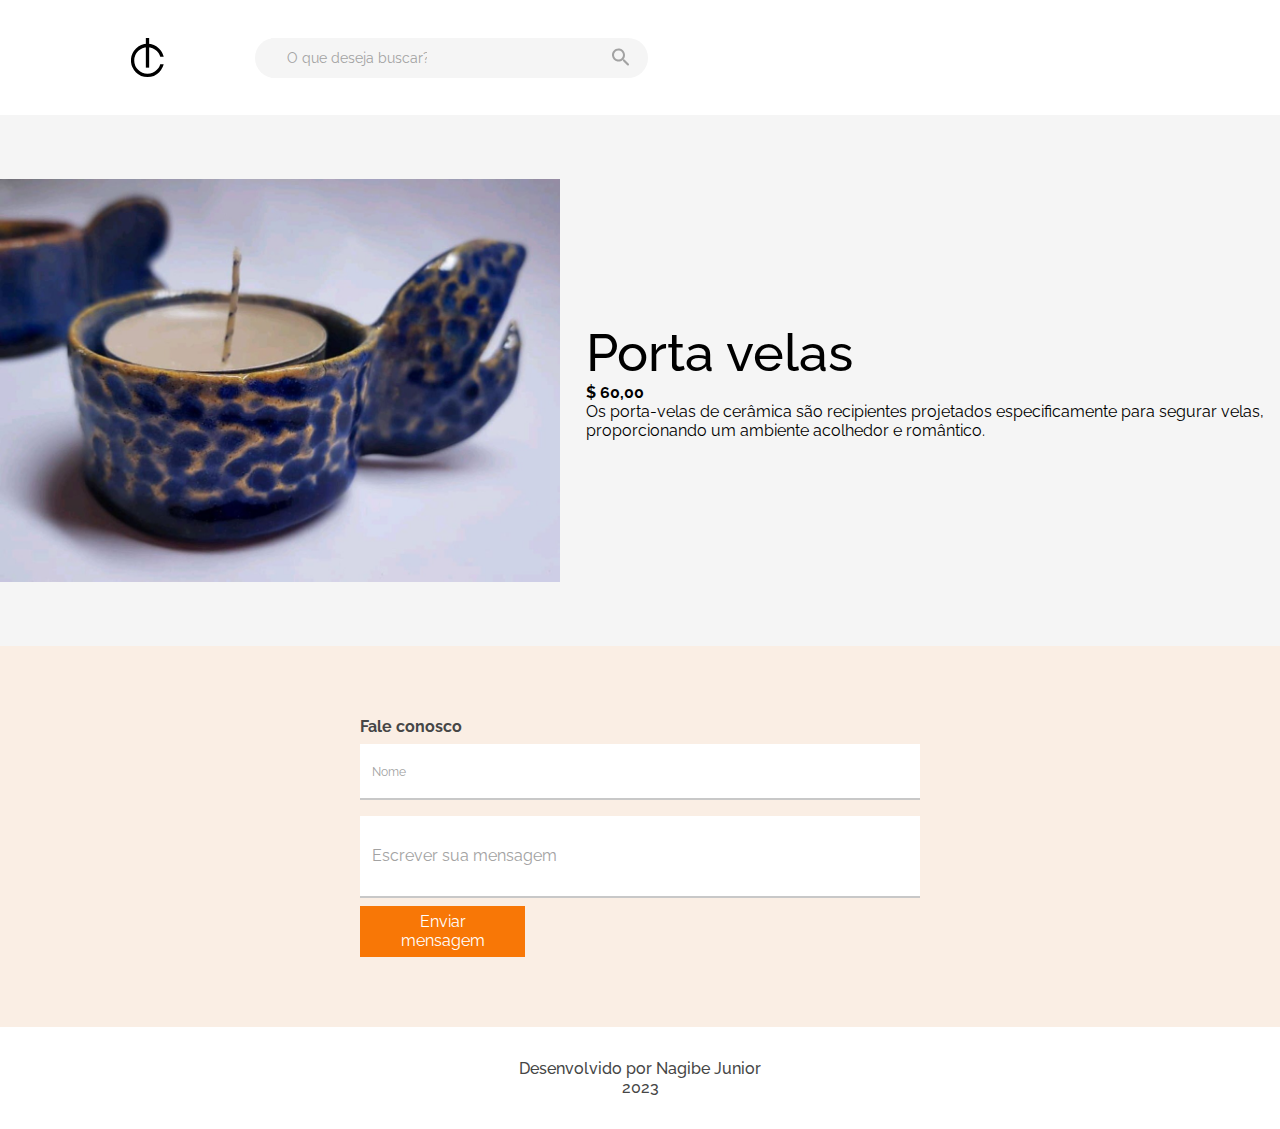
<file: links/porta_velas.html>
<!DOCTYPE html>
<html lang="pt-br">
    <head>
        <link rel="icon" href="imagens/logo.svg" />
        <meta charset="UTF-8" />
        <meta http-equiv="X-UA-Compatible" content="IE=edge" />
        <meta name="viewport" content="width=device-width, initial-scale=1.0" />
        <title>Prota velas</title>
        <link rel="stylesheet" href="/style.css" />
        <link
          href="https://fonts.googleapis.com/css?family=Raleway"
          rel="stylesheet"
        />
        <link rel="preconnect" href="https://fonts.googleapis.com" />
        <link rel="preconnect" href="https://fonts.gstatic.com" crossorigin /></head
      ><!--head-->
    
      <body>
        <header id="header">
          <div class="nav">
            <div class="interno">
              <div class="direita">
                <img
                  id="logo"
                  src="/imagens/logo.svg"
                  alt="Logo Itaceramica"
                /><!--logo-->
    
                <div class="pesquisa">
                  <div class="search">
                    <input
                      type="text"
                      name="search"
                      id="search"
                      placeholder="O que deseja buscar?"
                      required
                    />
                  </div>
                  <a href="#"
                    ><button class="submit">
                      <img src="/imagens/button.svg" alt="lupa" /></button
                  ></a>
                </div>
                <!--search bar-->
              </div>
            </div>
          </div>
        </header>

        <section>
          <div class="produtot">
            <img src="/imagens/porta_velas.jpg" alt="Porta-velas">
            <div class="conteudo">
              <h1>Porta velas</h1>
              <h2>$ 60,00</h2>
              <p>Os porta-velas de cerâmica são recipientes projetados especificamente para segurar velas, proporcionando um ambiente acolhedor e romântico.</p>
            </div>
          </div>
        </section>

    <footer>
      <div class="mensagem">

          <!--links de acesso-->
          <div class="contato">
            <h3>Fale conosco</h3>
            <div class="campos">
              <div class="nome">
                <input type="text" name="nome" placeholder="Nome" required />
              </div>
              <!--caixa de identificação-->
              <div class="escrever">
                <input
                  type="text"
                  name="mensagem"
                  placeholder="Escrever sua mensagem"
                  required
                />
              </div>
              <!--caixa de escrita-->
            </div>
            <!--caixas de contato-->
            <a href="#">
              <button>Enviar mensagem</button>
            </a>
          </div>
          <!--campo de contato-->
        </div>
        <!--container de mensagens-->
      </div>
      <!--divisão de mensagem-->
      <div class="rodape">
        <h3>Desenvolvido por Nagibe Junior 2023</h3>
      </div>
      <!--rodape-->
    </footer>
    <!--footer-->
</body>
</html>
</file>
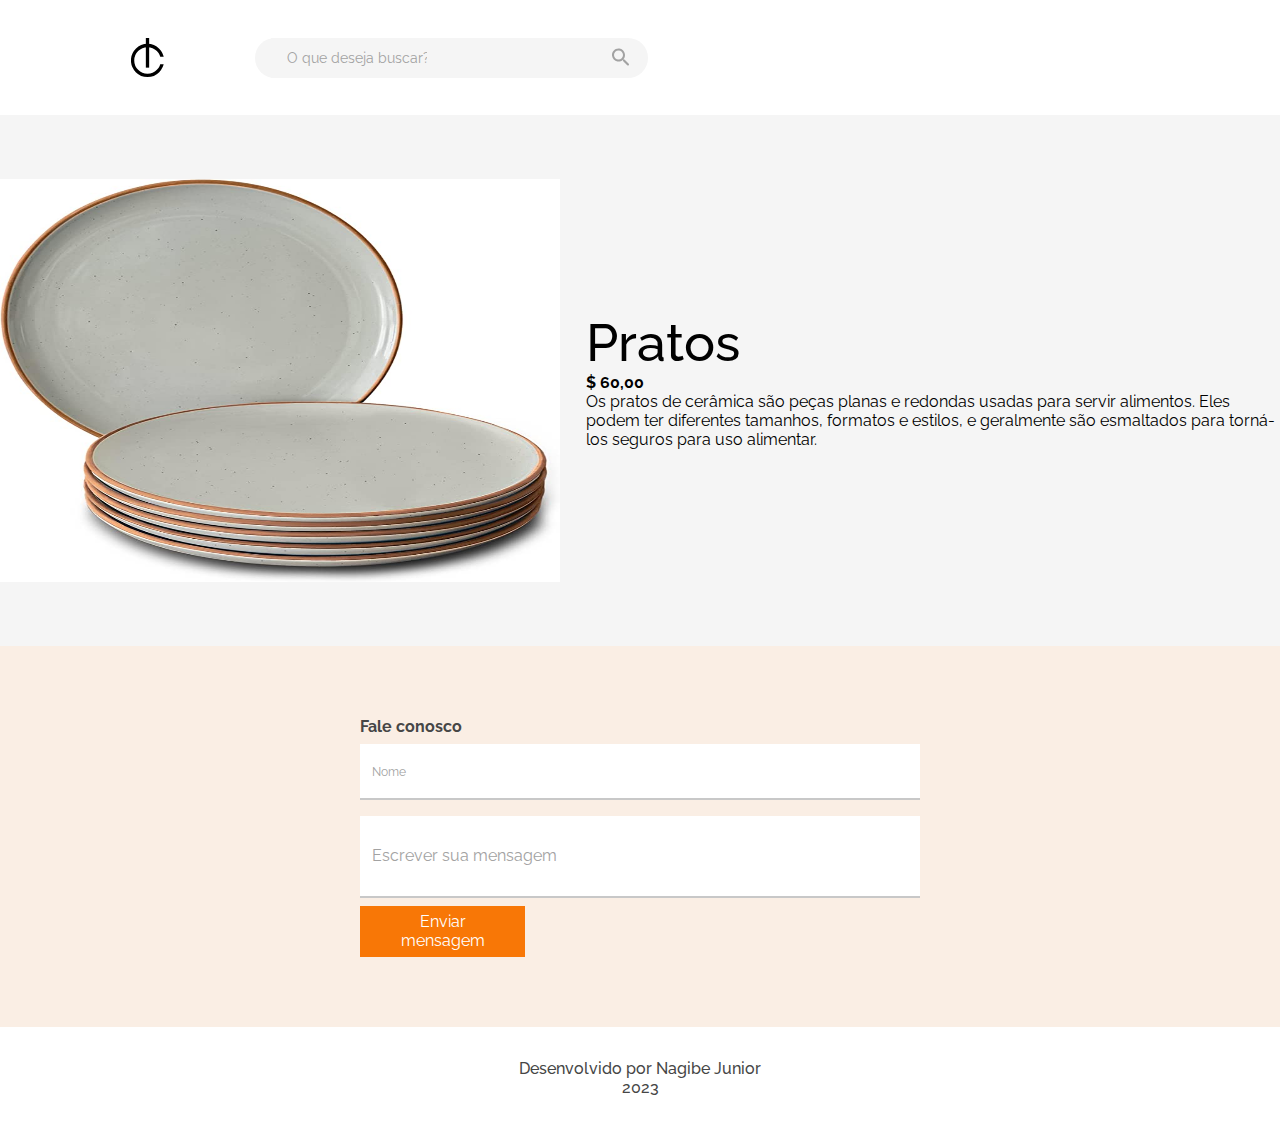
<file: links/pratos.html>
<!DOCTYPE html>
<html lang="pt-br">
    <head>
        <link rel="icon" href="imagens/logo.svg" />
        <meta charset="UTF-8" />
        <meta http-equiv="X-UA-Compatible" content="IE=edge" />
        <meta name="viewport" content="width=device-width, initial-scale=1.0" />
        <title>Pratos</title>
        <link rel="stylesheet" href="/style.css" />
        <link
          href="https://fonts.googleapis.com/css?family=Raleway"
          rel="stylesheet"
        />
        <link rel="preconnect" href="https://fonts.googleapis.com" />
        <link rel="preconnect" href="https://fonts.gstatic.com" crossorigin /></head
      ><!--head-->
    
      <body>
        <header id="header">
          <div class="nav">
            <div class="interno">
              <div class="direita">
                <img
                  id="logo"
                  src="/imagens/logo.svg"
                  alt="Logo Itaceramica"
                /><!--logo-->
    
                <div class="pesquisa">
                  <div class="search">
                    <input
                      type="text"
                      name="search"
                      id="search"
                      placeholder="O que deseja buscar?"
                      required
                    />
                  </div>
                  <a href="#"
                    ><button class="submit">
                      <img src="/imagens/button.svg" alt="lupa" /></button
                  ></a>
                </div>
                <!--search bar-->
              </div>
            </div>
          </div>
        </header>

        <section>
          <div class="produtot">
            <img src="/imagens/prato.jpg" alt="Prato de cerâmica">
            <div class="conteudo">
              <h1>Pratos</h1>
              <h2>$ 60,00</h2>
              <p>Os pratos de cerâmica são peças planas e redondas usadas para servir alimentos. Eles podem ter diferentes tamanhos, formatos e estilos, e geralmente são esmaltados para torná-los seguros para uso alimentar.</p>
            </div>
          </div>          
        </section>

    <footer>
      <div class="mensagem">

          <!--links de acesso-->
          <div class="contato">
            <h3>Fale conosco</h3>
            <div class="campos">
              <div class="nome">
                <input type="text" name="nome" placeholder="Nome" required />
              </div>
              <!--caixa de identificação-->
              <div class="escrever">
                <input
                  type="text"
                  name="mensagem"
                  placeholder="Escrever sua mensagem"
                  required
                />
              </div>
              <!--caixa de escrita-->
            </div>
            <!--caixas de contato-->
            <a href="#">
              <button>Enviar mensagem</button>
            </a>
          </div>
          <!--campo de contato-->
        </div>
        <!--container de mensagens-->
      </div>
      <!--divisão de mensagem-->
      <div class="rodape">
        <h3>Desenvolvido por Nagibe Junior 2023</h3>
      </div>
      <!--rodape-->
    </footer>
    <!--footer-->
</body>
</html>
</file>
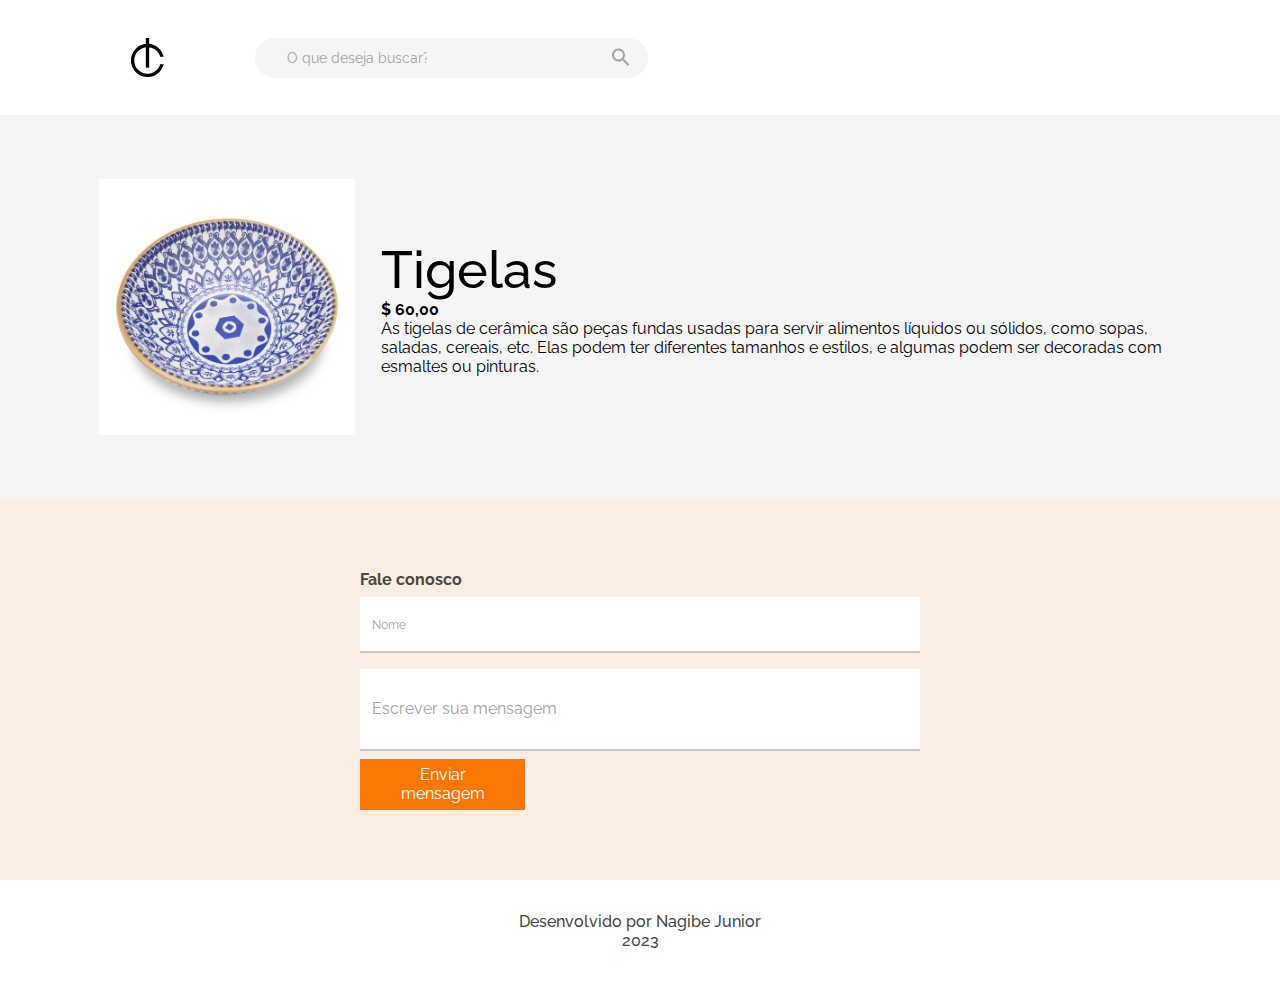
<file: links/tigelas.html>
<!DOCTYPE html>
<html lang="pt-br">
    <head>
        <link rel="icon" href="imagens/logo.svg" />
        <meta charset="UTF-8" />
        <meta http-equiv="X-UA-Compatible" content="IE=edge" />
        <meta name="viewport" content="width=device-width, initial-scale=1.0" />
        <title>Tigelas</title>
        <link rel="stylesheet" href="/style.css" />
        <link
          href="https://fonts.googleapis.com/css?family=Raleway"
          rel="stylesheet"
        />
        <link rel="preconnect" href="https://fonts.googleapis.com" />
        <link rel="preconnect" href="https://fonts.gstatic.com" crossorigin /></head
      ><!--head-->
    
      <body>
        <header id="header">
          <div class="nav">
            <div class="interno">
              <div class="direita">
                <img
                  id="logo"
                  src="/imagens/logo.svg"
                  alt="Logo Itaceramica"
                /><!--logo-->
    
                <div class="pesquisa">
                  <div class="search">
                    <input
                      type="text"
                      name="search"
                      id="search"
                      placeholder="O que deseja buscar?"
                      required
                    />
                  </div>
                  <a href="#"
                    ><button class="submit">
                      <img src="/imagens/button.svg" alt="lupa" /></button
                  ></a>
                </div>
                <!--search bar-->
              </div>
            </div>
          </div>
        </header>

        <section>
          <div class="produtot">
            <img src="/imagens/tigela.webp" alt="Tigela de cerâmica" style="width: 256px; height: 256px;">
            <div class="conteudo">
              <h1>Tigelas</h1>
              <h2>$ 60,00</h2>
              <p>As tigelas de cerâmica são peças fundas usadas para servir alimentos líquidos ou sólidos, como sopas, saladas, cereais, etc. Elas podem ter diferentes tamanhos e estilos, e algumas podem ser decoradas com esmaltes ou pinturas.</p>
            </div>
          </div>      
        </section>

    <footer>
      <div class="mensagem">

          <!--links de acesso-->
          <div class="contato">
            <h3>Fale conosco</h3>
            <div class="campos">
              <div class="nome">
                <input type="text" name="nome" placeholder="Nome" required />
              </div>
              <!--caixa de identificação-->
              <div class="escrever">
                <input
                  type="text"
                  name="mensagem"
                  placeholder="Escrever sua mensagem"
                  required
                />
              </div>
              <!--caixa de escrita-->
            </div>
            <!--caixas de contato-->
            <a href="#">
              <button>Enviar mensagem</button>
            </a>
          </div>
          <!--campo de contato-->
        </div>
        <!--container de mensagens-->
      </div>
      <!--divisão de mensagem-->
      <div class="rodape">
        <h3>Desenvolvido por Nagibe Junior 2023</h3>
      </div>
      <!--rodape-->
    </footer>
    <!--footer-->
</body>
</html>
</file>
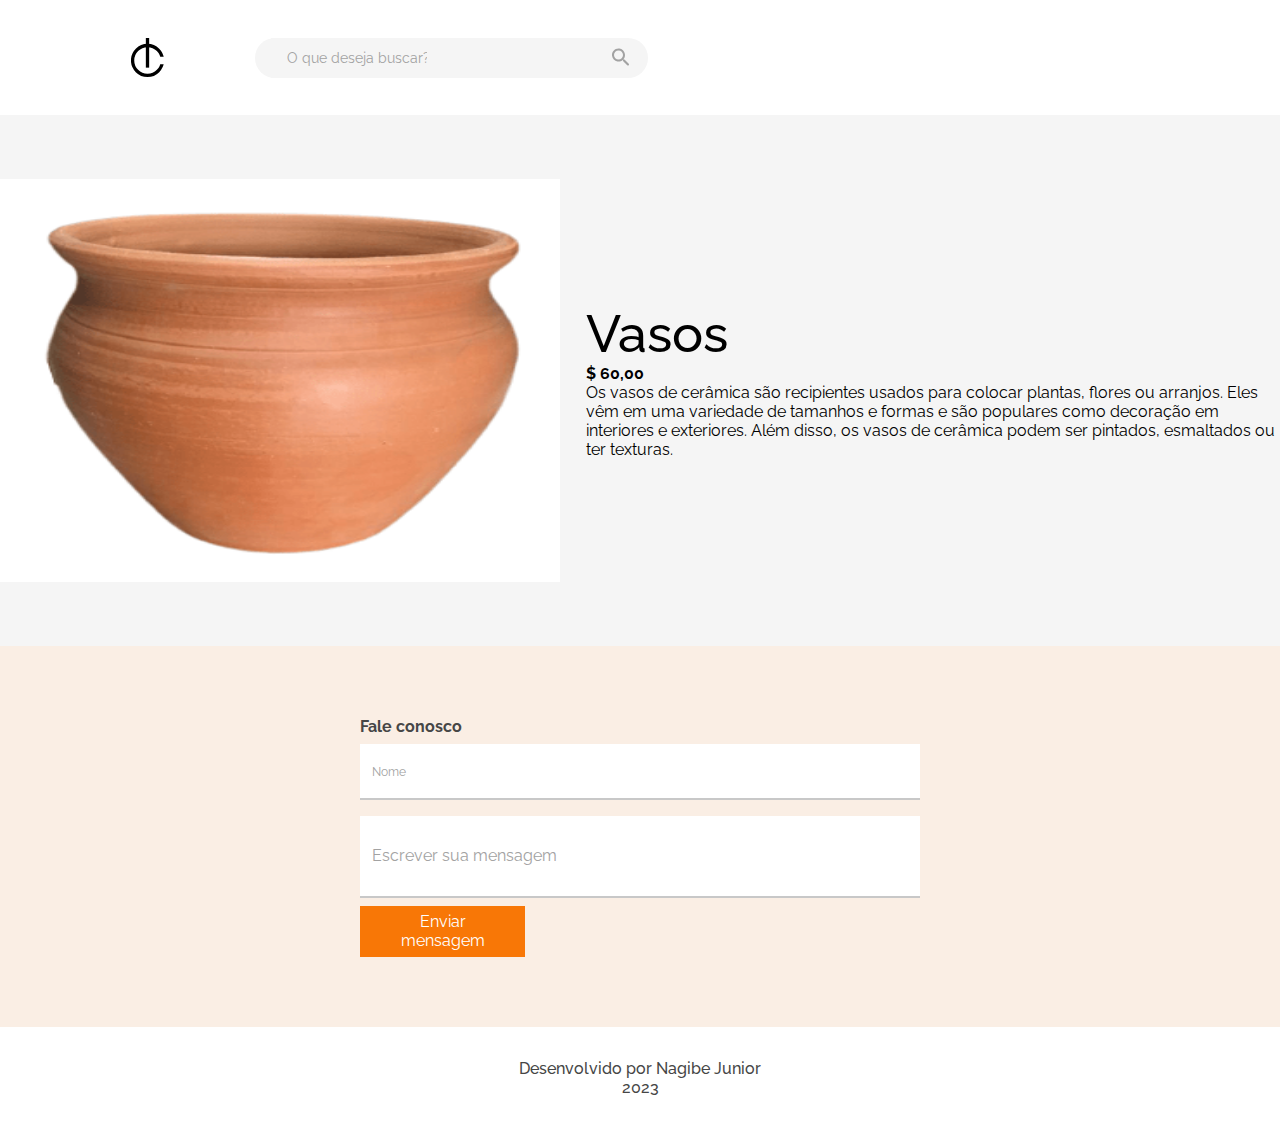
<file: links/vasos.html>
<!DOCTYPE html>
<html lang="pt-br">
    <head>
        <link rel="icon" href="imagens/logo.svg" />
        <meta charset="UTF-8" />
        <meta http-equiv="X-UA-Compatible" content="IE=edge" />
        <meta name="viewport" content="width=device-width, initial-scale=1.0" />
        <title>Vasos</title>
        <link rel="stylesheet" href="/style.css" />
        <link
          href="https://fonts.googleapis.com/css?family=Raleway"
          rel="stylesheet"
        />
        <link rel="preconnect" href="https://fonts.googleapis.com" />
        <link rel="preconnect" href="https://fonts.gstatic.com" crossorigin /></head
      ><!--head-->
    
      <body>
        <header id="header">
          <div class="nav">
            <div class="interno">
              <div class="direita">
                <img
                  id="logo"
                  src="/imagens/logo.svg"
                  alt="Logo Itaceramica"
                /><!--logo-->
    
                <div class="pesquisa">
                  <div class="search">
                    <input
                      type="text"
                      name="search"
                      id="search"
                      placeholder="O que deseja buscar?"
                      required
                    />
                  </div>
                  <a href="#"
                    ><button class="submit">
                      <img src="/imagens/button.svg" alt="lupa" /></button
                  ></a>
                </div>
                <!--search bar-->
              </div>
            </div>
          </div>
        </header>
        <section>
          <div class="produtot">
            <img src="/imagens/vaso.png" alt="Vaso de cerâmica">
            <div class="conteudo">
              <h1>Vasos</h1>
              <h2>$ 60,00</h2>
              <p>Os vasos de cerâmica são recipientes usados para colocar plantas, flores ou arranjos. Eles vêm em uma variedade de tamanhos e formas e são populares como decoração em interiores e exteriores. Além disso, os vasos de cerâmica podem ser pintados, esmaltados ou ter texturas.</p>
            </div>
          </div> 
        </section>
    
    <footer>
      <div class="mensagem">

          <!--links de acesso-->
          <div class="contato">
            <h3>Fale conosco</h3>
            <div class="campos">
              <div class="nome">
                <input type="text" name="nome" placeholder="Nome" required />
              </div>
              <!--caixa de identificação-->
              <div class="escrever">
                <input
                  type="text"
                  name="mensagem"
                  placeholder="Escrever sua mensagem"
                  required
                />
              </div>
              <!--caixa de escrita-->
            </div>
            <!--caixas de contato-->
            <a href="#">
              <button>Enviar mensagem</button>
            </a>
          </div>
          <!--campo de contato-->
        </div>
        <!--container de mensagens-->
      </div>
      <!--divisão de mensagem-->
      <div class="rodape">
        <h3>Desenvolvido por Nagibe Junior 2023</h3>
      </div>
      <!--rodape-->
    </footer>
    <!--footer-->
</body>
</html>
</file>
<file: style.css>
/*=============== GERAL ===============*/

* {
  margin: 0;
  padding: 0;
  box-sizing: border-box;
  font-family: 'Raleway', sans-serif;
}

:root {
  font-size: 62.5%;
  /*1rem = 10px*/
}

/*=============== Body ===============*/
body {
  overflow-x: hidden;
  display: flex;
  flex-direction: column;
  align-items: center;
  gap: 6.4rem;
  position: relative;
  background: #f5f5f5;
}

a {
  text-decoration: none;
}

/*=============== header ===============*/
header {
  display: flex;
  flex-direction: column;
  align-items: flex-start;
  padding: 0rem;
  width: 144rem;
  height: 46.7rem;
}

.nav {
  display: flex;
  flex-direction: column;
  align-items: center;
  padding: 0rem;
  gap: 1rem;
  width: 144rem;
  height: 11.5rem;
  background: #ffffff;
  flex: none;
}

.interno {
  display: flex;
  flex-direction: row;
  justify-content: space-between;
  align-items: center;
  padding: 3.2rem 0rem;
  gap: 6.1rem;
  width: 113.6rem;
  height: 11.5rem;
  background: #ffffff;
}

.direita {
  display: flex;
  flex-direction: row;
  align-items: center;
  padding: 0rem;
  gap: 3.2rem;
  width: 57.6rem;
  height: 4rem;
}

#logo {
  width: 15.1rem;
  height: 3.9rem;
}

.pesquisa {
  display: flex;
  flex-direction: row;
  align-items: center;
  padding: 0.8rem 1.6rem;
  gap: 0.8rem;
  width: 39.3rem;
  height: 4rem;
  background: #f5f5f5;
  border-radius: 2rem;
}

.search input {
  display: flex;
  flex-direction: row;
  align-items: center;
  padding: 0.8rem 1.6rem;
  gap: 0.8rem;
  width: 32.8rem;
  height: 4rem;
  background: #f5f5f5;
  border: none;
  outline: none;
}

.search input::placeholder {
  width: 14rem;
  height: 1.6rem;
  font-family: 'Raleway';
  font-style: normal;
  font-weight: 400;
  font-size: 1.4rem;
  line-height: 1.6rem;
  display: flex;
  align-items: center;
  color: #a2a2a2;
}

.submit {
  visibility: hidden;
  width: 2.4rem;
  height: 2.4rem;
  cursor: pointer;
}

.submit:active {
  transform: scale(0.98);
}

.submit img {
  visibility: visible;
}

.login-btn button {
  box-sizing: border-box;
  display: flex;
  flex-direction: row;
  justify-content: center;
  align-items: center;
  padding: 1.6rem;
  gap: 1rem;
  width: 18.2rem;
  height: 5.1rem;
  font-family: 'Raleway';
  font-style: normal;
  font-weight: 400;
  color: #f87706;
  border: 0.1rem solid #f87706;
  background-color: #ffffff;
  cursor: pointer;
}

.login-btn:active {
  transform: scale(0.98);
  box-shadow: 0.3rem 0.2rem 2.2rem 0.1rem #0000003d;
}

/*=============== Tema ===============*/
.tema {
  display: inline-block;
  position: relative;
  flex-direction: column;
  justify-content: flex-start;
  align-items: center;
  gap: 1.6rem;
  width: 143rem;
  height: 35.2rem;
}

.stats {
  position: absolute;
  display: flex;
  flex-direction: column;
  justify-content: flex-end;
  align-items: flex-start;
  padding: 0rem;
  gap: 1.6rem;
  width: 113.6rem;
  height: 17rem;
  top: 15rem;
  left: 15.2rem;
}

.stats h1 {
  width: 75.1rem;
  height: 6.1rem;
  font-family: 'Raleway';
  font-style: normal;
  font-weight: 700;
  font-size: 5.2rem;
  line-height: 6.1rem;
  color: #ffffff;
}

.stats h4 {
  width: 75.1rem;
  height: 2.6rem;
  font-family: 'Raleway';
  font-style: normal;
  font-weight: 700;
  font-size: 2.2rem;
  line-height: 2.6rem;
  color: #ffffff;
}


/*=============== Linha de produto ===============*/

.categoria {
  display: flex;
  flex-direction: row;
  justify-content: space-between;
  align-items: center;
  padding: 0rem;
  gap: 87.1rem;
  width: 113.3rem;
  height: 3.8rem;
}

.categoria h4 {
  font-family: 'Raleway';
  font-style: normal;
  font-weight: 700;
  font-size: 3.2rem;
  line-height: 3.8rem;
  color: #464646;
}

.container-produtos {
  display: flex;
  flex-direction: row;
  align-items: flex-start;
  padding: 0rem;
  gap: 1.6rem;
  width: 113.6rem;
  height: 25.2rem;
}

.produto {
  display: flex;
  flex-direction: column;
  align-items: flex-start;
  padding: 0rem;
  gap: 0.8rem;
  width: 17.6rem;
  height: 25.2rem;
}

.produto img {
  display: flex;
  flex-direction: column;
  justify-content: flex-end;
  align-items: flex-start;
  padding: 0rem;
  gap: 0.8rem;
  width: 17.6rem;
  height: 17.4rem;
  background: #ffffff;
}

.produto h5 {
  width: 17.6rem;
  height: 1.6rem;
  font-family: 'Raleway';
  font-style: normal;
  font-weight: 500;
  font-size: 1.4rem;
  line-height: 1.6rem;
  color: #464646;
}

.produto h4 {
  width: 17.6rem;
  height: 1.9rem;
  font-family: 'Raleway';
  font-style: normal;
  font-weight: 700;
  font-size: 1.6rem;
  line-height: 1.9rem;
  color: #464646;
}

.produto button {
  width: 10rem;
  height: 1.9rem;
  font-family: 'Raleway';
  font-style: normal;
  font-weight: 700;
  font-size: 1.6rem;
  line-height: 1.9rem;
  color: #f87706;
  border: none;
  cursor: pointer;
}

.produto button:active {
  transform: scale(0.98);
}

/*=============== Rodape ===============*/
footer {
  display: flex;
  flex-direction: column;
  align-items: flex-start;
  padding: 0rem;
  width: 144rem;
  height: 48.3rem;
}

.mensagem {
  display: flex;
  flex-direction: row;
  justify-content: center;
  align-items: center;
  padding: 6.4rem;
  gap: 11.5rem;
  width: 144rem;
  height: 38.1rem;
  background: #faeee4;
}

.contato {
  display: flex;
  flex-direction: column;
  align-items: flex-start;
  padding: 0rem;
  gap: 0.8rem;
  width: 56rem;
  height: 24rem;
}

.contato h3 {
  width: 56rem;
  height: 1.9rem;
  font-family: 'Raleway';
  font-style: normal;
  font-weight: 700;
  font-size: 1.6rem;
  line-height: 1.9rem;
  color: #464646;
}

.campos {
  display: flex;
  flex-direction: column;
  align-items: flex-start;
  padding: 0rem;
  gap: 1.6rem;
  width: 56rem;
  height: 15.4rem;
}

.nome {
  display: flex;
  flex-direction: column;
  align-items: flex-start;
  padding: 0rem;
  gap: 0.8rem;
  width: 56rem;
  height: 5.6rem;
  border-bottom: 0.2rem solid #c8c8c8;
}

.nome input {
  width: 56rem;
  height: 5.6rem;
  padding: 1.2rem;
  background: #ffffff;
  border: none;
  outline: none;
}

.nome input::placeholder {
  width: 53.6rem;
  height: 1.6rem;
  font-family: 'Raleway';
  font-style: normal;
  font-weight: 400;
  font-size: 1.2rem;
  line-height: 2rem;
  display: flex;
  align-items: center;
  color: #a2a2a2;
}

.nome input:focus {
  border-bottom: 0.2rem solid #f87706;
}

.escrever {
  display: flex;
  flex-direction: column;
  align-items: flex-start;
  padding: 0rem;
  gap: 0.8rem;
  width: 56rem;
  height: 8.2rem;
  border-bottom: 0.2rem solid #c8c8c8;
}

.escrever input {
  width: 56rem;
  height: 8.2rem;
  padding: 1.2rem;
  background: #ffffff;
  border: none;
  outline: none;
}

.escrever input::placeholder {
  width: 30.4rem;
  height: 2rem;
  font-family: 'Raleway';
  font-style: normal;
  font-weight: 400;
  font-size: 1.6rem;
  line-height: 2rem;
  display: flex;
  align-items: center;
  color: #a2a2a2;
}

.escrever input:focus {
  border-bottom: 0.2rem solid #f87706;
}

.contato button {
  display: flex;
  flex-direction: row;
  justify-content: center;
  align-items: center;
  padding: 1.6rem;
  gap: 1rem;
  width: 16.5rem;
  height: 5.1rem;
  font-family: 'Raleway';
  font-style: normal;
  font-weight: 400;
  font-size: 1.6rem;
  line-height: 1.9rem;
  color: #ffffff;
  background: #f87706;
  border: none;
  cursor: pointer;
}

.contato button:active {
  transform: scale(0.98);
  box-shadow: 0.3rem 0.2rem 2.2rem 0.1rem #0000003d;
}

/*=============== Creditos ===============*/
.rodape {
  display: flex;
  flex-direction: row;
  justify-content: center;
  align-items: center;
  padding: 3.2rem;
  gap: 1rem;
  width: 144rem;
  height: 10.2rem;
  background: #ffffff;
}

.rodape h3 {
  width: 26.5rem;
  height: 3.8rem;
  font-family: 'Raleway';
  font-style: normal;
  font-weight: 500;
  font-size: 1.6rem;
  line-height: 1.9rem;
  text-align: center;
  color: #464646;
}

/*=============== Pag. Login ===============*/

#header {
  display: flex;
  flex-direction: row;
  justify-content: space-between;
  align-items: center;
  padding: 3.2rem 0rem;
  gap: 6.1rem;
  width: 144rem;
  height: 11.5rem;
  background: #ffffff;
}

.login {
  flex-direction: column;
  display: flex;
  justify-content: center;
  align-items: center;
  gap: 1.8rem;
}

.login h2 {
  width: 13.1rem;
  height: 2.9rem;
  left: 63.9rem;
  top: 20.6rem;
  font-family: 'Raleway';
  font-style: normal;
  font-weight: 700;
  font-size: 1.8rem;
  line-height: 2.1rem;
  color: #464646;
}

.dados label {
  margin-top: 0.5rem;
  display: block;
  font-weight: bolder;
  margin-bottom: 0.5 rem;
}

.dados input {
  display: flex;
  flex-direction: row;
  align-items: center;
  padding: 0rem 1.2rem;
  width: 42.3rem;
  height: 6.3rem;

  left: 0%;
  right: 0%;
  top: 1.6rem;
  border: none;
  outline: none;
  background: #ffffff;
  border-bottom: 0.2rem solid #c8c8c8;
}

.dados input::placeholder {
  width: 30.4rem;
  height: 2rem;
  font-family: 'Raleway';
  font-style: normal;
  font-weight: 400;
  font-size: 1.6rem;
  line-height: 2rem;
  display: flex;
  align-items: center;
  color: #a2a2a2;
}

.dados input:focus {
  border-bottom: 0.2rem solid #f87706;
}

.login button {
  margin-top: 0.8rem;
  margin-bottom: 0.7rem;
  display: flex;
  flex-direction: row;
  justify-content: center;
  align-items: center;
  padding: 1.2rem 1.6rem;
  gap: 1rem;
  width: 42.3rem;
  height: 6.2rem;
  left: 50.8rem;
  top: 43.5rem;
  color: #ffffff;
  background: #f87706;
  border: none;
  cursor: pointer;
}

.login button:active {
  transform: scale(0.98);
  box-shadow: 0.3rem 0.2rem 2.2rem 0.1rem #0000003d;
}

/*=============== Pag. Produto ===============*/

.produtot {
  margin: auto;

  width: auto;
  height: auto;
  gap: 1.6rem;
  display: flex;
  align-items: center;
}

.produtot img {
  width: 56rem;
  height: 40.3rem;
  margin-right: 1rem;
}

.produtot .conteudo {
  width: auto;
  height: auto;
  max-width: 80.0rem;
  gap: 1.6rem;
  flex: 1;
}

.produtot h1 {
  font-family: Raleway;
  font-size: 5.2rem;
  font-weight: 500;
  line-height: 6.1rem;
  letter-spacing: 0em;
  text-align: left;
}

.produtot h2 {
  font-family: Raleway;
  font-size: 1.6rem;
  font-weight: 700;
  line-height: 1.9rem;
  letter-spacing: 0em;
  text-align: left;
}

.produtot p {
  font-family: Raleway;
  font-size: 1.6rem;
  font-weight: 400;
  line-height: 1.9rem;
  letter-spacing: 0rem;
  text-align: left;
}
</file>
